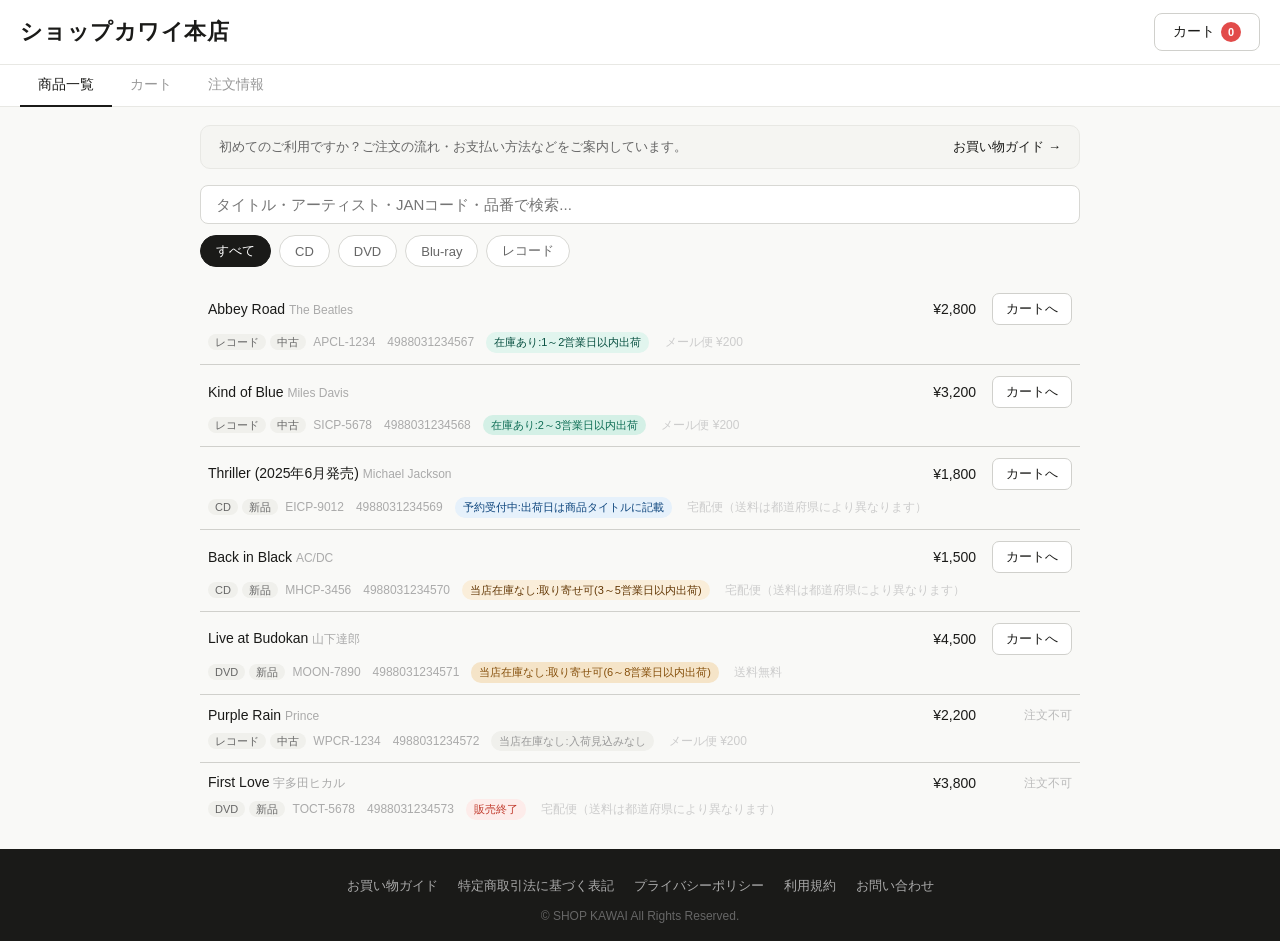
<file: index.html>
<!DOCTYPE html>
<html lang="ja">
<head>
<meta charset="UTF-8">
<meta name="viewport" content="width=device-width, initial-scale=1.0">
<title>ショップカワイ本店</title>
<link rel="stylesheet" href="common.css">
<style>
/* ========== 注文サイト固有 ========== */
.shop-tabs{background:#fff;border-bottom:1px solid #e8e8e4;display:flex;padding:0 20px}
.shop-tab{padding:11px 18px;font-size:14px;cursor:pointer;color:#999;border-bottom:2px solid transparent;margin-bottom:-1px;transition:color .15s}
.shop-tab.active{color:#1a1a18;border-bottom-color:#1a1a18;font-weight:500}
.shop-tab-content{display:none;padding:18px 20px;max-width:920px;margin:0 auto}
.shop-tab-content.active{display:block}

.search-bar{width:100%;padding:10px 15px;border:1px solid #d8d8d4;border-radius:8px;font-size:15px;color:#1a1a18;background:#fff;margin-bottom:11px;outline:none}
.search-bar:focus{border-color:#888}
.filter-row{display:flex;gap:8px;margin-bottom:15px;flex-wrap:wrap}
.filter-btn{padding:6px 15px;border:1px solid #d8d8d4;border-radius:20px;font-size:13px;cursor:pointer;background:#fff;color:#666}
.filter-btn.active{background:#1a1a18;color:#fff;border-color:#1a1a18}

/* お買い物ガイドバナー */
.guide-banner{background:#f5f5f2;border:1px solid #e8e8e4;border-radius:10px;padding:12px 18px;margin-bottom:16px;display:flex;align-items:center;justify-content:space-between;gap:10px}
.guide-banner-text{font-size:13px;color:#666}
.guide-banner-link{font-size:13px;color:#1a1a18;font-weight:500;text-decoration:none;white-space:nowrap}
.guide-banner-link:hover{text-decoration:underline}

/* 2行テーブル */
.shop-tbl{width:100%;border-collapse:collapse;font-size:14px}
.shop-tbl .r1 td{padding:11px 8px 4px;border-top:1px solid #d0d0cc;vertical-align:middle}
.shop-tbl .r2 td{padding:3px 8px 11px;vertical-align:top}
.shop-tbl .r1:first-child td{border-top:none}
.shop-tbl tr:hover td{background:#f8f8f6}
.shop-tbl .t1{font-weight:500;color:#1a1a18}
.shop-tbl .meta{font-size:12px;color:#aaa}
.price-col{text-align:right;white-space:nowrap;font-weight:500;width:100px;vertical-align:middle;padding:11px 8px 4px}
.btn-col{text-align:right;white-space:nowrap;width:84px;vertical-align:middle;padding:11px 8px 4px}
.add-btn{padding:6px 13px;border:1px solid #d0d0cc;border-radius:7px;font-size:13px;cursor:pointer;background:#fff;color:#1a1a18}
.add-btn:hover{background:#f3f3f0}
.no-order-label{font-size:12px;color:#bbb}

/* カート */
.cart-list{display:flex;flex-direction:column;gap:9px;margin-bottom:17px}
.cart-item{background:#fff;border:1px solid #e8e8e4;border-radius:12px;padding:13px;display:flex;align-items:center;gap:10px}
.cart-info{flex:1;min-width:0}
.cart-name{font-size:14px;font-weight:500;margin-bottom:3px}
.cart-sub{font-size:12px;color:#999;margin-bottom:3px}
.cart-price-line{font-size:13px;color:#999}
.qty-ctrl{display:flex;align-items:center;gap:8px}
.qty-btn{width:28px;height:28px;border:1px solid #d0d0cc;border-radius:6px;background:#fff;cursor:pointer;font-size:17px;color:#1a1a18;display:flex;align-items:center;justify-content:center}
.qty-btn:hover{background:#f3f3f0}
.qty-num{font-size:14px;min-width:22px;text-align:center}
.remove-btn{background:transparent;border:none;color:#ccc;font-size:19px;cursor:pointer;padding:0 4px;line-height:1}
.remove-btn:hover{color:#999}
.total-box{background:#f5f5f2;border-radius:12px;padding:15px;margin-bottom:15px}
.total-row{display:flex;justify-content:space-between;font-size:14px;color:#999;margin-bottom:5px}
.total-main{display:flex;justify-content:space-between;font-size:16px;font-weight:600;color:#1a1a18;padding-top:10px;border-top:1px solid #e0e0dc;margin-top:4px}
.proceed-btn{width:100%;padding:13px;background:#1a1a18;color:#fff;border:none;border-radius:9px;font-size:15px;font-weight:500;cursor:pointer;margin-bottom:10px}
.proceed-btn:hover{opacity:.85}
.empty-cart{text-align:center;padding:44px;color:#bbb;font-size:14px}

/* 注文フォーム */
.form-section{background:#fff;border:1px solid #e8e8e4;border-radius:12px;padding:17px;margin-bottom:15px}
.section-title{font-size:15px;font-weight:600;color:#1a1a18;margin-bottom:15px;padding-bottom:9px;border-bottom:1px solid #f0f0ec}
.bank-box{background:#f5f5f2;border-radius:10px;padding:15px;margin-bottom:10px}
.bank-box-title{font-size:13px;font-weight:500;color:#888;margin-bottom:8px}
.bank-row{display:flex;justify-content:space-between;padding:5px 0;font-size:14px;color:#999;border-bottom:1px solid #ebebeb}
.bank-row:last-of-type{border-bottom:none}
.bank-val{color:#1a1a18;font-weight:500}
.bank-note{margin-top:12px;font-size:12px;color:#bbb}
.shipping-info-box{background:#f5f5f2;border-radius:8px;padding:10px 13px;font-size:13px;color:#666;margin-top:8px;display:none}

/* 注文サマリー */
.order-summary-box{background:#f5f5f2;border-radius:12px;padding:15px;margin-bottom:6px}
.order-summary-title{font-weight:600;font-size:14px;color:#1a1a18;margin-bottom:9px}
.order-item-row{display:flex;justify-content:space-between;font-size:13px;color:#999;padding:4px 0}
.order-total-row{display:flex;justify-content:space-between;font-weight:600;font-size:14px;color:#1a1a18;padding-top:9px;margin-top:4px;border-top:1px solid #e0e0dc}
</style>
</head>
<body>

<header class="site-header">
  <a href="index.html" class="site-logo">ショップカワイ本店</a>
  <button class="cart-btn" onclick="showShopTab('cart')">
    カート <span class="cart-badge" id="cart-badge">0</span>
  </button>
</header>

<main>
  <div class="shop-tabs">
    <div class="shop-tab active" onclick="showShopTab('list')" id="shop-tab-list">商品一覧</div>
    <div class="shop-tab" onclick="showShopTab('cart')" id="shop-tab-cart">カート</div>
    <div class="shop-tab" onclick="showShopTab('order')" id="shop-tab-order">注文情報</div>
  </div>

  <!-- 商品一覧 -->
  <div class="shop-tab-content active" id="shop-content-list">
    <div class="guide-banner">
      <span class="guide-banner-text">初めてのご利用ですか？ご注文の流れ・お支払い方法などをご案内しています。</span>
      <a href="guide.html" class="guide-banner-link">お買い物ガイド →</a>
    </div>
    <input class="search-bar" type="text" placeholder="タイトル・アーティスト・JANコード・品番で検索..." oninput="doShopSearch(this.value)">
    <div class="filter-row" id="filter-row">
      <button class="filter-btn active" onclick="setShopFilter('すべて',this)">すべて</button>
      <button class="filter-btn" onclick="setShopFilter('CD',this)">CD</button>
      <button class="filter-btn" onclick="setShopFilter('DVD',this)">DVD</button>
      <button class="filter-btn" onclick="setShopFilter('Blu-ray',this)">Blu-ray</button>
      <button class="filter-btn" onclick="setShopFilter('レコード',this)">レコード</button>
    </div>
    <table class="shop-tbl"><tbody id="shop-tbl-body"></tbody></table>
  </div>

  <!-- カート -->
  <div class="shop-tab-content" id="shop-content-cart">
    <div id="cart-content"></div>
  </div>

  <!-- 注文情報 -->
  <div class="shop-tab-content" id="shop-content-order">
    <div class="form-section">
      <div class="section-title">注文内容</div>
      <div class="order-summary-box" id="order-summary"></div>
    </div>
    <div class="form-section">
      <div class="section-title">お客様情報</div>
      <div class="form-row">
        <div class="form-group"><label class="form-label">姓</label><input class="form-input" placeholder="山田" id="f-sei"></div>
        <div class="form-group"><label class="form-label">名</label><input class="form-input" placeholder="太郎" id="f-mei"></div>
      </div>
      <div class="form-group"><label class="form-label">メールアドレス</label><input class="form-input" type="email" placeholder="taro@example.com" id="f-email"></div>
      <div class="form-group"><label class="form-label">電話番号</label><input class="form-input" placeholder="090-0000-0000" id="f-tel"></div>
      <div class="form-group"><label class="form-label">郵便番号</label><input class="form-input" placeholder="000-0000" id="f-zip"></div>
      <div class="form-group"><label class="form-label">住所</label><input class="form-input" placeholder="東京都渋谷区..." id="f-addr"></div>
      <div class="form-group" id="pref-group" style="display:none">
        <label class="form-label">お届け先の都道府県（宅配便送料の計算に使用します）</label>
        <select class="form-select" id="f-pref" onchange="updateShippingDisplay()">
          <option value="">選択してください</option>
          <option>北海道</option><option>青森県</option><option>岩手県</option><option>宮城県</option><option>秋田県</option><option>山形県</option><option>福島県</option><option>茨城県</option><option>栃木県</option><option>群馬県</option><option>埼玉県</option><option>千葉県</option><option>東京都</option><option>神奈川県</option><option>新潟県</option><option>富山県</option><option>石川県</option><option>福井県</option><option>山梨県</option><option>長野県</option><option>岐阜県</option><option>静岡県</option><option>愛知県</option><option>三重県</option><option>滋賀県</option><option>京都府</option><option>大阪府</option><option>兵庫県</option><option>奈良県</option><option>和歌山県</option><option>鳥取県</option><option>島根県</option><option>岡山県</option><option>広島県</option><option>山口県</option><option>徳島県</option><option>香川県</option><option>愛媛県</option><option>高知県</option><option>福岡県</option><option>佐賀県</option><option>長崎県</option><option>熊本県</option><option>大分県</option><option>宮崎県</option><option>鹿児島県</option><option>沖縄県</option>
        </select>
        <div class="shipping-info-box" id="shipping-info-box"></div>
      </div>
    </div>
    <div class="form-section">
      <div class="section-title">お振込先</div>
      <div id="bank-accounts-display"></div>
      <div class="bank-note">注文確認後7日以内にお振込みください</div>
    </div>
    <button class="submit-btn" onclick="submitOrder()">注文を確定する</button>
  </div>
</main>

<footer class="site-footer">
  <div class="footer-links">
    <a href="guide.html" class="footer-link">お買い物ガイド</a>
    <a href="legal.html" class="footer-link">特定商取引法に基づく表記</a>
    <a href="privacy.html" class="footer-link">プライバシーポリシー</a>
    <a href="terms.html" class="footer-link">利用規約</a>
    <a href="contact.html" class="footer-link">お問い合わせ</a>
  </div>
  <div class="footer-copy">© SHOP KAWAI All Rights Reserved.</div>
</footer>

<script src="shared.js"></script>
<script>
let products = SK.loadProducts();
let shippingMethods = SK.loadShipping();
let bankAccounts = SK.loadBankAccounts();
let cart = [];
let shopSearch = '', shopFilterCat = 'すべて';

// ============================================================
// タブ切替
// ============================================================
function showShopTab(name) {
  document.querySelectorAll('.shop-tab').forEach(t => t.classList.remove('active'));
  document.querySelectorAll('.shop-tab-content').forEach(c => c.classList.remove('active'));
  document.getElementById('shop-tab-' + name).classList.add('active');
  document.getElementById('shop-content-' + name).classList.add('active');
  if (name === 'cart')  renderCart();
  if (name === 'order') { renderOrderSummary(); renderBankAccounts(); }
}

// ============================================================
// 商品一覧
// ============================================================
function shopFiltered() {
  return products.filter(p => {
    if (SK.HIDDEN.includes(p.status)) return false;
    const s = shopSearch.toLowerCase();
    const ms = s === '' || p.title.toLowerCase().includes(s) || p.artist.toLowerCase().includes(s) || p.jan.includes(s) || p.num.toLowerCase().includes(s);
    return ms && (shopFilterCat === 'すべて' || p.cat === shopFilterCat);
  });
}
function setShopFilter(f, btn) {
  shopFilterCat = f;
  document.querySelectorAll('.filter-btn').forEach(b => b.classList.remove('active'));
  btn.classList.add('active');
  renderShop();
}
function doShopSearch(v) { shopSearch = v; renderShop(); }

function shippingLabel(shippingId) {
  const s = SK.getShipping(shippingId, shippingMethods);
  if (!s) return '';
  if (s.type === 'free') return '送料無料';
  if (s.type === 'flat') return s.name + ' ¥' + s.flatFee.toLocaleString();
  if (s.type === 'pref') return s.name + '（送料は都道府県により異なります）';
  return s.name;
}

function renderShop() {
  const list = shopFiltered();
  const tbody = document.getElementById('shop-tbl-body');
  if (!list.length) { tbody.innerHTML = '<tr><td style="text-align:center;padding:40px;color:#bbb">該当商品なし</td></tr>'; return; }
  tbody.innerHTML = list.map(p => `
    <tr class="r1">
      <td class="t1">${p.title} <span style="font-size:12px;color:#aaa;font-weight:400">${p.artist}</span></td>
      <td class="price-col">¥${p.price.toLocaleString()}</td>
      <td class="btn-col">${SK.NO_ORDER.includes(p.status) ? '<span class="no-order-label">注文不可</span>' : `<button class="add-btn" onclick="addCart(${p.id})">カートへ</button>`}</td>
    </tr>
    <tr class="r2">
      <td class="meta" colspan="3">
        <span class="cat-badge">${p.cat}</span><span class="cond-badge">${p.cond}</span>
        ${p.num}　${p.jan}　<span class="status-badge ${SK.STATUS_CLASS[p.status] || ''}">${p.status}</span>
        　<span style="color:#ccc">${shippingLabel(p.shippingId)}</span>
      </td>
    </tr>`).join('');
}

// ============================================================
// カート
// ============================================================
function addCart(id) {
  const p = products.find(x => x.id === id); if (!p) return;
  const e = cart.find(x => x.id === id);
  if (e) e.qty++; else cart.push({ ...p, qty: 1 });
  updateCartBadge();
}
function updateCartBadge() {
  document.getElementById('cart-badge').textContent = cart.reduce((a, b) => a + b.qty, 0);
}
function changeQty(id, delta) {
  const item = cart.find(x => x.id === id); if (!item) return;
  item.qty += delta;
  if (item.qty <= 0) cart = cart.filter(x => x.id !== id);
  updateCartBadge(); renderCart();
}
function removeCart(id) {
  cart = cart.filter(x => x.id !== id);
  updateCartBadge(); renderCart();
}

function getShippingLines() {
  const lines = []; const seen = new Set();
  cart.forEach(item => {
    if (!seen.has(item.shippingId)) { seen.add(item.shippingId); const s = SK.getShipping(item.shippingId, shippingMethods); if (s) lines.push(s); }
  });
  return lines;
}

function renderCart() {
  const el = document.getElementById('cart-content');
  if (!cart.length) { el.innerHTML = '<div class="empty-cart">カートに商品がありません</div>'; return; }
  const subtotal = cart.reduce((a, b) => a + b.price * b.qty, 0);
  const shippingLines = getShippingLines();
  const hasPref = shippingLines.some(s => s.type === 'pref');
  const fixedShipping = shippingLines.reduce((a, s) => a + (s.type === 'flat' ? s.flatFee : 0), 0);

  el.innerHTML = `
    <div class="cart-list">${cart.map(item => `
      <div class="cart-item">
        <div class="cart-info">
          <div class="cart-name">${item.title}</div>
          <div class="cart-sub">${item.artist} / <span class="cat-badge">${item.cat}</span> / ${item.num}</div>
          <div class="cart-price-line">¥${item.price.toLocaleString()} × ${item.qty} = ¥${(item.price*item.qty).toLocaleString()}　<span style="color:#ccc;font-size:12px">${shippingLabel(item.shippingId)}</span></div>
        </div>
        <div class="qty-ctrl">
          <button class="qty-btn" onclick="changeQty(${item.id},-1)">−</button>
          <span class="qty-num">${item.qty}</span>
          <button class="qty-btn" onclick="changeQty(${item.id},1)">+</button>
        </div>
        <button class="remove-btn" onclick="removeCart(${item.id})">✕</button>
      </div>`).join('')}
    </div>
    <div class="total-box">
      <div class="total-row"><span>小計</span><span>¥${subtotal.toLocaleString()}</span></div>
      ${shippingLines.map(s => {
        if (s.type === 'free') return `<div class="total-row"><span>${s.name}</span><span>¥0（送料無料）</span></div>`;
        if (s.type === 'flat') return `<div class="total-row"><span>${s.name}</span><span>¥${s.flatFee.toLocaleString()}</span></div>`;
        return `<div class="total-row"><span>${s.name}</span><span>都道府県により異なります</span></div>`;
      }).join('')}
      <div class="total-main"><span>合計</span><span>${hasPref ? '注文情報で確定' : '¥' + (subtotal + fixedShipping).toLocaleString()}</span></div>
    </div>
    <button class="proceed-btn" onclick="showShopTab('order')">注文情報の入力へ →</button>
    <div style="text-align:center"><a href="guide.html" style="font-size:13px;color:#999;text-decoration:none">お買い物ガイドを見る →</a></div>`;
}

// ============================================================
// 注文情報
// ============================================================
function renderBankAccounts() {
  bankAccounts = SK.loadBankAccounts();
  const el = document.getElementById('bank-accounts-display');
  el.innerHTML = bankAccounts.map((b, i) => `
    <div class="bank-box" style="${i > 0 ? 'margin-top:10px' : ''}">
      ${bankAccounts.length > 1 ? `<div class="bank-box-title">${i+1}つ目の口座</div>` : ''}
      <div class="bank-row"><span>銀行名</span><span class="bank-val">${b.bankName} ${b.branch}</span></div>
      <div class="bank-row"><span>口座種別</span><span class="bank-val">${b.type}</span></div>
      <div class="bank-row"><span>口座番号</span><span class="bank-val">${b.number}</span></div>
      <div class="bank-row"><span>名義</span><span class="bank-val">${b.holder}</span></div>
    </div>`).join('');
}

function renderOrderSummary() {
  const el = document.getElementById('order-summary');
  if (!cart.length) { el.innerHTML = '<div style="font-size:14px;color:#bbb">カートが空です</div>'; return; }
  const subtotal = cart.reduce((a, b) => a + b.price * b.qty, 0);
  const shippingLines = getShippingLines();
  const hasPref = shippingLines.some(s => s.type === 'pref');
  document.getElementById('pref-group').style.display = hasPref ? 'block' : 'none';

  el.innerHTML = `
    <div class="order-summary-title">注文商品</div>
    ${cart.map(item => `<div class="order-item-row"><span>${item.title} × ${item.qty}</span><span>¥${(item.price*item.qty).toLocaleString()}</span></div>`).join('')}
    <div class="order-item-row" style="padding-top:6px;border-top:1px solid #eee;margin-top:4px"><span>小計</span><span>¥${subtotal.toLocaleString()}</span></div>
    ${shippingLines.map(s => {
      if (s.type === 'free') return `<div class="order-item-row"><span>${s.name}</span><span>¥0</span></div>`;
      if (s.type === 'flat') return `<div class="order-item-row"><span>${s.name}</span><span>¥${s.flatFee.toLocaleString()}</span></div>`;
      return `<div class="order-item-row"><span>${s.name}</span><span id="pref-fee-display">都道府県を選択してください</span></div>`;
    }).join('')}
    <div class="order-total-row"><span>合計</span><span id="order-total-display">—</span></div>`;
  updateShippingDisplay();
}

function updateShippingDisplay() {
  const pref = document.getElementById('f-pref') ? document.getElementById('f-pref').value : '';
  const subtotal = cart.reduce((a, b) => a + b.price * b.qty, 0);
  const shippingLines = getShippingLines();
  let total = subtotal; let allCalc = true;
  shippingLines.forEach(s => {
    if (s.type === 'flat') total += s.flatFee;
    else if (s.type === 'pref') {
      if (pref && s.prefFees && s.prefFees[pref] !== undefined) {
        total += s.prefFees[pref];
        const el = document.getElementById('pref-fee-display');
        if (el) el.textContent = '¥' + s.prefFees[pref].toLocaleString();
        const box = document.getElementById('shipping-info-box');
        if (box) { box.style.display = 'block'; box.textContent = pref + 'への' + s.name + '送料：¥' + s.prefFees[pref].toLocaleString(); }
      } else { allCalc = false; }
    }
  });
  const totalEl = document.getElementById('order-total-display');
  if (totalEl) totalEl.textContent = allCalc ? '¥' + total.toLocaleString() : '—（都道府県を選択）';
}

// ★ GASのウェブアプリURLをここに貼り付けてください
const GAS_URL = 'https://script.google.com/macros/s/AKfycbyKlvFzQMqtLLIy0GfIrIOE_CoX_Kl46GRCWMx7UN4iCY130HKUMxC_nfdXf2WojrC6Cw/exec';

function submitOrder() {
  if (!document.getElementById('f-sei').value.trim() || !document.getElementById('f-mei').value.trim() || !document.getElementById('f-email').value.trim()) {
    alert('姓・名・メールアドレスは必須です'); return;
  }
  if (!cart.length) { alert('カートに商品がありません'); return; }
  const hasPref = getShippingLines().some(s => s.type === 'pref');
  const pref = document.getElementById('f-pref') ? document.getElementById('f-pref').value : '';
  if (hasPref && !pref) { alert('都道府県を選択してください'); return; }

  // 送料計算
  const subtotal = cart.reduce((a, b) => a + b.price * b.qty, 0);
  const shippingLines = getShippingLines();
  let shippingFee = 0;
  let shippingMethod = '';
  shippingLines.forEach(s => {
    shippingMethod += (shippingMethod ? '・' : '') + s.name;
    if (s.type === 'flat') shippingFee += s.flatFee;
    else if (s.type === 'pref' && pref && s.prefFees) shippingFee += s.prefFees[pref] || 0;
  });
  const total = subtotal + shippingFee;

  // 振込先情報をテキスト化
  const banks = SK.loadBankAccounts();
  const bankInfo = banks.map(b =>
    `${b.bankName} ${b.branch}　${b.type}　${b.number}　${b.holder}`
  ).join('\n');

  // 送信データを組み立て
  const payload = {
    sei:            document.getElementById('f-sei').value.trim(),
    mei:            document.getElementById('f-mei').value.trim(),
    email:          document.getElementById('f-email').value.trim(),
    tel:            document.getElementById('f-tel').value.trim(),
    zip:            document.getElementById('f-zip').value.trim(),
    addr:           document.getElementById('f-addr').value.trim(),
    pref:           pref,
    items:          cart.map(item => ({
      title:    item.title,
      artist:   item.artist,
      cat:      item.cat,
      num:      item.num,
      qty:      item.qty,
      price:    item.price,
      subtotal: item.price * item.qty,
    })),
    subtotal:       subtotal,
    shippingFee:    shippingFee,
    shippingMethod: shippingMethod,
    total:          total,
    bankInfo:       bankInfo,
  };

  // ボタンを無効化して二重送信防止
  const submitBtn = document.querySelector('.submit-btn');
  submitBtn.disabled = true;
  submitBtn.textContent = '送信中...';

  fetch(GAS_URL, {
    method: 'POST',
    mode:   'no-cors',
    headers: { 'Content-Type': 'application/json' },
    body: JSON.stringify(payload),
  })
  .then(() => {
    alert('注文を受け付けました！\nご登録のメールアドレスに確認メールをお送りします。\n7日以内にお振込みをお願いします。');
    cart = [];
    updateCartBadge();
    showShopTab('list');
  })
  .catch(() => {
    alert('通信エラーが発生しました。時間をおいて再度お試しください。');
  })
  .finally(() => {
    submitBtn.disabled = false;
    submitBtn.textContent = '注文を確定する';
  });
}

// ============================================================
// 初期描画
// ============================================================
renderShop();
</script>
</body>
</html>
</file>
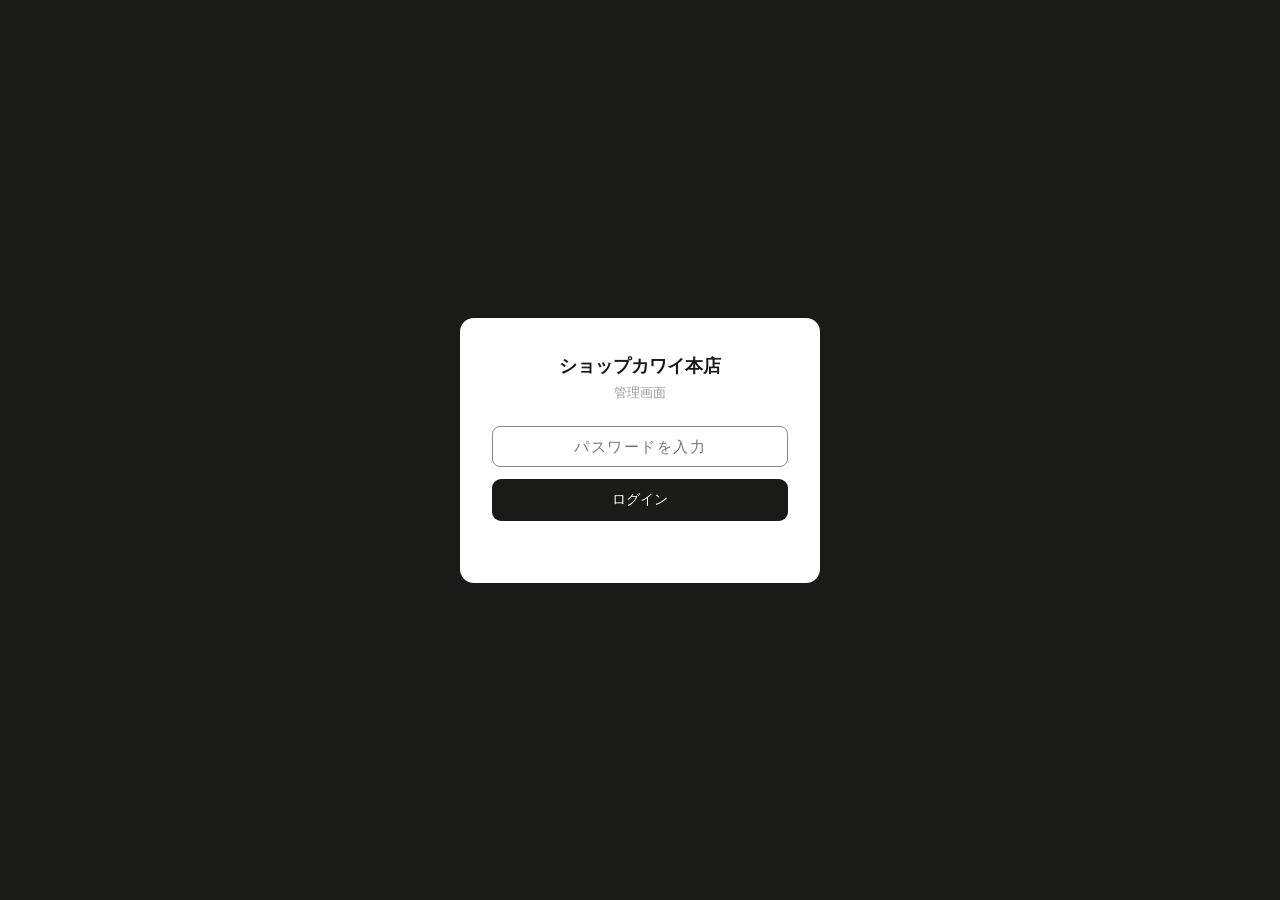
<file: admin.html>
<!DOCTYPE html>
<html lang="ja">
<head>
<meta charset="UTF-8">
<meta name="viewport" content="width=device-width, initial-scale=1.0">
<title>管理画面 - ショップカワイ本店</title>
<link rel="stylesheet" href="common.css">
<style>
/* ========== パスワード保護 ========== */
.pw-overlay{position:fixed;inset:0;background:#1a1a18;z-index:9999;display:flex;align-items:center;justify-content:center;padding:20px}
.pw-box{background:#fff;border-radius:14px;padding:36px 32px;width:100%;max-width:360px;text-align:center}
.pw-logo{font-size:18px;font-weight:600;color:#1a1a18;margin-bottom:6px}
.pw-sub{font-size:13px;color:#999;margin-bottom:24px}
.pw-input{width:100%;padding:11px 14px;border:1px solid #d8d8d4;border-radius:8px;font-size:15px;color:#1a1a18;background:#fff;outline:none;text-align:center;letter-spacing:.1em;margin-bottom:12px}
.pw-input:focus{border-color:#888}
.pw-input.error{border-color:#e24b4a;background:#fdf5f5}
.pw-btn{width:100%;padding:12px;background:#1a1a18;color:#fff;border:none;border-radius:9px;font-size:14px;font-weight:500;cursor:pointer}
.pw-btn:hover{opacity:.85}
.pw-error{font-size:12px;color:#e24b4a;margin-top:8px;min-height:18px}
.admin-site-header{background:#1a1a18;padding:13px 20px;display:flex;align-items:center;justify-content:space-between}
.admin-logo-wrap{display:flex;align-items:center;gap:8px}
.admin-logo{font-size:18px;font-weight:600;color:#fff;letter-spacing:.02em}
.admin-header-sub{font-size:13px;color:#fff;opacity:.6}
.back-link{font-size:13px;color:#aaa;cursor:pointer;padding:5px 12px;border:1px solid #444;border-radius:6px;text-decoration:none}
.back-link:hover{color:#fff;border-color:#888}

.admin-tabs{background:#fff;border-bottom:1px solid #e8e8e4;display:flex;padding:0 20px;flex-wrap:wrap}
.admin-tab{padding:11px 16px;font-size:14px;cursor:pointer;color:#999;border-bottom:2px solid transparent;margin-bottom:-1px;white-space:nowrap}
.admin-tab.active{color:#1a1a18;border-bottom-color:#1a1a18;font-weight:500}
.tab-content{display:none}
.tab-content.active{display:block}

/* 商品管理 */
.admin-header{padding:13px 20px;border-bottom:1px solid #e8e8e4;background:#fff;display:flex;align-items:center;justify-content:space-between;flex-wrap:wrap;gap:8px}
.admin-title{font-size:15px;font-weight:600;color:#1a1a18}
.admin-btns{display:flex;gap:8px;flex-wrap:wrap}
.admin-toolbar{padding:10px 20px;display:flex;gap:8px;flex-wrap:wrap;align-items:center;border-bottom:1px solid #e8e8e4;background:#fafaf8}
.admin-search{padding:8px 13px;border:1px solid #d8d8d4;border-radius:8px;font-size:13px;color:#1a1a18;background:#fff;width:210px;outline:none}
.admin-search:focus{border-color:#888}
.admin-select{padding:8px 11px;border:1px solid #d8d8d4;border-radius:8px;font-size:13px;color:#1a1a18;background:#fff;max-width:200px}
.count-label{font-size:13px;color:#999;margin-left:auto}

/* 2行テーブル */
.admin-tbl{width:100%;border-collapse:collapse;font-size:14px}
.admin-tbl .r1 td{padding:11px 20px 4px;border-top:1px solid #d0d0cc;vertical-align:middle}
.admin-tbl .r2 td{padding:3px 20px 11px;vertical-align:top}
.admin-tbl .r1:first-child td{border-top:none}
.admin-tbl tr:hover td{background:#f8f8f6}
.admin-tbl .hidden-row td{opacity:.4}
.title-cell{min-width:0}
.meta-cell{font-size:12px;color:#aaa}
.admin-price-col{text-align:right;white-space:nowrap;font-weight:500;width:100px;vertical-align:middle;padding:11px 20px 4px}
.admin-action-col{text-align:right;white-space:nowrap;width:110px;vertical-align:middle;padding:11px 20px 4px}
.act-btn{padding:5px 11px;border:1px solid #d8d8d4;border-radius:6px;font-size:12px;cursor:pointer;background:#fff;color:#1a1a18;margin-left:4px}
.act-btn:hover{background:#f3f3f0}
.act-btn.del{color:#c0392b;border-color:#f5c0bb}
.act-btn.del:hover{background:#fdf0ee}

/* 汎用設定エリア */
.settings-wrap{padding:20px;max-width:860px}
.settings-card{background:#fff;border:1px solid #e8e8e4;border-radius:12px;margin-bottom:16px;overflow:hidden}
.settings-card-header{padding:14px 18px;display:flex;align-items:center;gap:10px;border-bottom:1px solid #f0f0ec;flex-wrap:wrap}
.settings-card-title{font-size:15px;font-weight:600;flex:1}
.settings-card-body{padding:16px 18px}

/* 配送タイプバッジ */
.type-badge{font-size:11px;padding:3px 9px;border-radius:10px;background:#f0f0ec;color:#666}
.type-badge.flat{background:#e6f1fb;color:#0c447c}
.type-badge.pref{background:#faeeda;color:#633806}
.type-badge.free{background:#e1f5ee;color:#085041}
.default-badge{font-size:11px;padding:3px 9px;border-radius:10px;background:#1a1a18;color:#fff}

/* 配送モーダル */
.shipping-type-select{display:flex;gap:10px;margin-bottom:16px}
.type-opt{flex:1;border:1px solid #d8d8d4;border-radius:8px;padding:12px;text-align:center;cursor:pointer;font-size:13px;color:#888}
.type-opt.selected{border-color:#1a1a18;background:#1a1a18;color:#fff}
.type-opt:hover:not(.selected){background:#f5f5f2}
.modal-pref-grid{display:grid;grid-template-columns:repeat(auto-fill,minmax(150px,1fr));gap:6px;max-height:260px;overflow-y:auto;border:1px solid #e8e8e4;border-radius:8px;padding:10px;margin-top:8px}
.pref-row{display:flex;align-items:center;gap:6px;font-size:12px}
.pref-name{width:72px;color:#555;flex-shrink:0}
.pref-input{width:80px;padding:3px 7px;border:1px solid #d8d8d4;border-radius:5px;font-size:12px;text-align:right}

/* テキストエディタ */
.text-editor-wrap{padding:20px;max-width:860px}
.text-editor{width:100%;min-height:320px;padding:14px;border:1px solid #d8d8d4;border-radius:8px;font-size:14px;color:#1a1a18;background:#fff;font-family:inherit;resize:vertical;outline:none;line-height:1.7}
.text-editor:focus{border-color:#888}
.editor-note{font-size:12px;color:#999;margin-bottom:10px;line-height:1.6}
.editor-preview{background:#fff;border:1px solid #e8e8e4;border-radius:8px;padding:16px;margin-top:14px;font-size:14px;line-height:1.8;color:#444;min-height:80px}
.editor-preview h1{font-size:18px;font-weight:600;color:#1a1a18;margin:16px 0 8px}
.editor-preview h2{font-size:15px;font-weight:600;color:#1a1a18;margin:14px 0 6px}
.editor-preview p{margin-bottom:6px}
.editor-preview li{margin-left:18px;margin-bottom:3px}
.editor-preview strong{font-weight:600;color:#1a1a18}

/* お問い合わせ項目 */
.contact-field-row{display:flex;align-items:center;gap:10px;padding:10px 0;border-bottom:1px solid #f0f0ec}
.contact-field-row:last-child{border-bottom:none}
.contact-field-label{flex:1;font-size:14px;color:#1a1a18}
.contact-field-type{font-size:12px;color:#999;padding:2px 8px;background:#f0f0ec;border-radius:6px}
.contact-field-req{font-size:11px;color:#c0392b;background:#fdecea;padding:2px 7px;border-radius:6px}

/* CSV */
.csv-note{font-size:13px;color:#888;margin-bottom:11px;line-height:1.7}
.csv-format{background:#f5f5f2;border-radius:8px;padding:11px;font-size:11px;font-family:monospace;color:#888;margin-bottom:15px;word-break:break-all}
.file-drop{border:1px dashed #d0d0cc;border-radius:10px;padding:24px;text-align:center;cursor:pointer;margin-bottom:13px}
.file-drop:hover{background:#f5f5f2}
.import-opt{display:flex;flex-direction:column;gap:9px;margin-bottom:9px}
.import-opt label{display:flex;align-items:center;gap:7px;font-size:13px;color:#888;cursor:pointer}
</style>
</head>
<body>

<!-- ===== パスワード入力画面 ===== -->
<div class="pw-overlay" id="pw-overlay">
  <div class="pw-box">
    <div class="pw-logo">ショップカワイ本店</div>
    <div class="pw-sub">管理画面</div>
    <input class="pw-input" type="password" id="pw-input" placeholder="パスワードを入力"
      onkeydown="if(event.key==='Enter')checkPassword()">
    <button class="pw-btn" onclick="checkPassword()">ログイン</button>
    <div class="pw-error" id="pw-error"></div>
  </div>
</div>

<div id="admin-body" style="display:none">

<header class="admin-site-header">
  <div class="admin-logo-wrap">
    <span class="admin-logo">ショップカワイ本店</span>
    <span class="admin-header-sub">管理画面</span>
  </div>
  <a href="index.html" class="back-link">← 注文サイトへ</a>
</header>

<div class="admin-tabs">
  <div class="admin-tab active" onclick="showTab('products')" id="tab-products">商品管理</div>
  <div class="admin-tab" onclick="showTab('shipping')" id="tab-shipping">配送方法</div>
  <div class="admin-tab" onclick="showTab('bank')" id="tab-bank">振込先口座</div>
  <div class="admin-tab" onclick="showTab('guide')" id="tab-guide">お買い物ガイド</div>
  <div class="admin-tab" onclick="showTab('legal')" id="tab-legal">特定商取引法</div>
  <div class="admin-tab" onclick="showTab('privacy')" id="tab-privacy">プライバシーポリシー</div>
  <div class="admin-tab" onclick="showTab('terms')" id="tab-terms">利用規約</div>
  <div class="admin-tab" onclick="showTab('contact')" id="tab-contact">お問い合わせ設定</div>
</div>

<!-- ===== 商品管理 ===== -->
<div class="tab-content active" id="content-products">
  <div class="admin-header">
    <span class="admin-title">商品一覧</span>
    <div class="admin-btns">
      <button class="btn" onclick="openCsvModal()">CSVインポート</button>
      <button class="btn" onclick="exportCsv()">CSVエクスポート</button>
      <button class="btn primary" onclick="openEditModal(null)">+ 商品を追加</button>
    </div>
  </div>
  <div class="admin-toolbar">
    <input class="admin-search" type="text" placeholder="タイトル・アーティスト・JAN検索" oninput="doAdminSearch(this.value)">
    <select class="admin-select" onchange="doAdminFilterCat(this.value)">
      <option value="">すべての種別</option>
      <option>CD</option><option>DVD</option><option>Blu-ray</option><option>レコード</option>
    </select>
    <select class="admin-select" onchange="doAdminFilterStatus(this.value)" style="font-size:12px">
      <option value="">すべてのステータス</option>
      <option>在庫あり:1～2営業日以内出荷</option>
      <option>在庫あり:2～3営業日以内出荷</option>
      <option>予約受付中:出荷日は商品タイトルに記載</option>
      <option>当店在庫なし:取り寄せ可(3～5営業日以内出荷)</option>
      <option>当店在庫なし:取り寄せ可(6～8営業日以内出荷)</option>
      <option>当店在庫なし:入荷見込みなし</option>
      <option>販売終了</option>
      <option>非公開</option>
    </select>
    <span class="count-label" id="admin-count"></span>
  </div>
  <div style="overflow-x:auto"><table class="admin-tbl"><tbody id="admin-tbl-body"></tbody></table></div>
  <div class="pagination" id="pagination"></div>
</div>

<!-- ===== 配送方法 ===== -->
<div class="tab-content" id="content-shipping">
  <div class="admin-header">
    <span class="admin-title">配送方法の設定</span>
    <button class="btn primary" onclick="openShippingModal(null)">+ 配送方法を追加</button>
  </div>
  <div class="settings-wrap" id="shipping-list"></div>
</div>

<!-- ===== 振込先口座 ===== -->
<div class="tab-content" id="content-bank">
  <div class="admin-header">
    <span class="admin-title">振込先口座の設定</span>
    <button class="btn primary" onclick="openBankModal(null)">+ 口座を追加</button>
  </div>
  <div class="settings-wrap" id="bank-list"></div>
</div>

<!-- ===== お買い物ガイド ===== -->
<div class="tab-content" id="content-guide">
  <div class="admin-header"><span class="admin-title">お買い物ガイドの編集</span></div>
  <div class="text-editor-wrap">
    <div class="editor-note">
      ## で見出し、** 文字 ** で太字、- で箇条書き（ハイフン＋スペース）が使えます。<br>
      <a href="guide.html" target="_blank" style="color:#1a1a18">プレビューページを開く →</a>
    </div>
    <textarea class="text-editor" id="guide-editor" oninput="previewText('guide')" placeholder="お買い物ガイドの内容を入力..."></textarea>
    <div style="margin-top:10px;display:flex;justify-content:flex-end"><button class="btn primary" onclick="saveText('guide')">保存</button></div>
    <div style="font-size:13px;color:#999;margin-top:14px;margin-bottom:6px">プレビュー</div>
    <div class="editor-preview" id="guide-preview"></div>
  </div>
</div>

<!-- ===== 特定商取引法 ===== -->
<div class="tab-content" id="content-legal">
  <div class="admin-header"><span class="admin-title">特定商取引法に基づく表記の編集</span></div>
  <div class="text-editor-wrap">
    <div class="editor-note">
      ## で見出し、** 文字 ** で太字が使えます。<br>
      <a href="legal.html" target="_blank" style="color:#1a1a18">プレビューページを開く →</a>
    </div>
    <textarea class="text-editor" id="legal-editor" oninput="previewText('legal')" placeholder="特定商取引法に基づく表記の内容を入力..."></textarea>
    <div style="margin-top:10px;display:flex;justify-content:flex-end"><button class="btn primary" onclick="saveText('legal')">保存</button></div>
    <div style="font-size:13px;color:#999;margin-top:14px;margin-bottom:6px">プレビュー</div>
    <div class="editor-preview" id="legal-preview"></div>
  </div>
</div>

<!-- ===== プライバシーポリシー ===== -->
<div class="tab-content" id="content-privacy">
  <div class="admin-header"><span class="admin-title">プライバシーポリシーの編集</span></div>
  <div class="text-editor-wrap">
    <div class="editor-note">
      ## で見出し、** 文字 ** で太字が使えます。<br>
      <a href="privacy.html" target="_blank" style="color:#1a1a18">プレビューページを開く →</a>
    </div>
    <textarea class="text-editor" id="privacy-editor" oninput="previewText('privacy')" placeholder="プライバシーポリシーの内容を入力..."></textarea>
    <div style="margin-top:10px;display:flex;justify-content:flex-end"><button class="btn primary" onclick="saveText('privacy')">保存</button></div>
    <div style="font-size:13px;color:#999;margin-top:14px;margin-bottom:6px">プレビュー</div>
    <div class="editor-preview" id="privacy-preview"></div>
  </div>
</div>

<!-- ===== 利用規約 ===== -->
<div class="tab-content" id="content-terms">
  <div class="admin-header"><span class="admin-title">利用規約の編集</span></div>
  <div class="text-editor-wrap">
    <div class="editor-note">
      ## で見出し、** 文字 ** で太字が使えます。<br>
      <a href="terms.html" target="_blank" style="color:#1a1a18">プレビューページを開く →</a>
    </div>
    <textarea class="text-editor" id="terms-editor" oninput="previewText('terms')" placeholder="利用規約の内容を入力..."></textarea>
    <div style="margin-top:10px;display:flex;justify-content:flex-end"><button class="btn primary" onclick="saveText('terms')">保存</button></div>
    <div style="font-size:13px;color:#999;margin-top:14px;margin-bottom:6px">プレビュー</div>
    <div class="editor-preview" id="terms-preview"></div>
  </div>
</div>

<!-- ===== お問い合わせ設定 ===== -->
<div class="tab-content" id="content-contact">
  <div class="admin-header">
    <span class="admin-title">お問い合わせフォームの設定</span>
    <button class="btn primary" onclick="openContactFieldModal(null)">+ 項目を追加</button>
  </div>
  <div class="settings-wrap">
    <div class="settings-card">
      <div class="settings-card-header"><span class="settings-card-title">送信先メールアドレス</span></div>
      <div class="settings-card-body">
        <div class="form-group">
          <label class="form-label">メールアドレス（Formspreeなどのエンドポイント）</label>
          <input class="form-input" id="contact-email-input" placeholder="your@email.com または Formspree URL" style="max-width:400px">
        </div>
        <button class="btn primary" onclick="saveContactEmail()">保存</button>
      </div>
    </div>
    <div class="settings-card">
      <div class="settings-card-header"><span class="settings-card-title">フォーム上部メッセージ</span></div>
      <div class="settings-card-body">
        <div class="form-group">
          <label class="form-label">フォームの上に表示する説明文</label>
          <textarea class="form-input" id="contact-intro-input" rows="3" placeholder="以下のフォームにご入力のうえ、送信してください。&#10;通常2〜3営業日以内にご返答いたします。" style="resize:vertical"></textarea>
        </div>
        <button class="btn primary" onclick="saveContactIntro()">保存</button>
      </div>
    </div>
    <div class="settings-card">
      <div class="settings-card-header"><span class="settings-card-title">送信完了メッセージ</span></div>
      <div class="settings-card-body">
        <div class="form-group">
          <label class="form-label">タイトル</label>
          <input class="form-input" id="contact-sent-title-input" placeholder="お問い合わせを受け付けました" style="max-width:400px">
        </div>
        <div class="form-group">
          <label class="form-label">本文</label>
          <textarea class="form-input" id="contact-sent-body-input" rows="3" placeholder="ご連絡いただきありがとうございます。&#10;2〜3営業日以内にご返答いたします。" style="resize:vertical"></textarea>
        </div>
        <button class="btn primary" onclick="saveContactSentMessage()">保存</button>
      </div>
    </div>
    <div class="settings-card">
      <div class="settings-card-header"><span class="settings-card-title">フォーム項目</span></div>
      <div class="settings-card-body" id="contact-fields-list"></div>
    </div>
  </div>
</div>

<!-- ===== 商品編集モーダル ===== -->
<div class="modal-overlay" id="edit-modal">
  <div class="modal">
    <div class="modal-header">
      <span class="modal-title" id="edit-modal-title">商品を追加</span>
      <button class="modal-close" onclick="closeEditModal()">✕</button>
    </div>
    <div class="modal-body">
      <div class="full"><label class="modal-label">ステータス</label>
        <select class="modal-select" id="f-status">
          <option>在庫あり:1～2営業日以内出荷</option><option>在庫あり:2～3営業日以内出荷</option>
          <option>予約受付中:出荷日は商品タイトルに記載</option>
          <option>当店在庫なし:取り寄せ可(3～5営業日以内出荷)</option>
          <option>当店在庫なし:取り寄せ可(6～8営業日以内出荷)</option>
          <option>当店在庫なし:入荷見込みなし</option><option>販売終了</option><option>非公開</option>
        </select>
      </div>
      <div class="full"><label class="modal-label">配送方法</label><select class="modal-select" id="f-shipping"></select></div>
      <div><label class="modal-label">種別</label>
        <select class="modal-select" id="f-cat"><option>CD</option><option>DVD</option><option>Blu-ray</option><option>レコード</option></select>
      </div>
      <div><label class="modal-label">コンディション</label>
        <select class="modal-select" id="f-cond"><option>新品</option><option>中古</option></select>
      </div>
      <div class="full"><label class="modal-label">タイトル</label><input class="modal-input" id="f-title" placeholder="タイトルを入力"></div>
      <div class="full"><label class="modal-label">アーティスト</label><input class="modal-input" id="f-artist" placeholder="アーティスト名"></div>
      <div><label class="modal-label">JANコード</label><input class="modal-input" id="f-jan" placeholder="4988031234567"></div>
      <div><label class="modal-label">品番</label><input class="modal-input" id="f-num" placeholder="XXXX-0000"></div>
      <div><label class="modal-label">発売日（例：2025/09/17）</label>
        <input class="modal-input" id="f-date" placeholder="2025/09/17 または 2025-09-17" oninput="autoParseDate(this)">
      </div>
      <div><label class="modal-label">在庫数</label><input class="modal-input" type="number" id="f-stock" placeholder="0" min="0"></div>
      <div class="full"><label class="modal-label">価格(税込)</label><input class="modal-input" type="number" id="f-price" placeholder="0" min="0"></div>
    </div>
    <div class="modal-footer">
      <button class="btn" onclick="closeEditModal()">キャンセル</button>
      <button class="btn primary" onclick="saveProduct()">保存</button>
    </div>
  </div>
</div>

<!-- ===== CSVモーダル ===== -->
<div class="modal-overlay" id="csv-modal">
  <div class="modal">
    <div class="modal-header">
      <span class="modal-title">CSVインポート</span>
      <button class="modal-close" onclick="closeCsvModal()">✕</button>
    </div>
    <div style="padding:18px">
      <div class="csv-note">Googleスプレッドシートで「ファイル → ダウンロード → CSV」で書き出したファイルを読み込めます。1行目はヘッダー行として扱われます。</div>
      <div class="csv-format">ステータス,種別,タイトル,アーティスト,JANコード,品番,コンディション,発売日,在庫数,価格,配送方法名</div>
      <div class="file-drop" onclick="document.getElementById('csv-file').click()">
        <div style="font-size:14px;color:#888">クリックしてCSVファイルを選択</div>
        <div style="font-size:12px;color:#bbb;margin-top:4px">.csv ファイルをここにドロップ</div>
        <input type="file" id="csv-file" accept=".csv" style="display:none" onchange="readCsv(this)">
      </div>
      <div class="import-opt">
        <label><input type="radio" name="import-mode" value="merge" checked> 既存データに追加・上書き（JANコードで照合）</label>
        <label><input type="radio" name="import-mode" value="replace"> 全データを置き換える</label>
      </div>
      <div id="csv-preview" style="font-size:13px;color:#888;margin-top:9px"></div>
    </div>
    <div class="modal-footer">
      <button class="btn" onclick="closeCsvModal()">キャンセル</button>
      <button class="btn primary" id="import-btn" onclick="doImport()" style="display:none">インポート実行</button>
    </div>
  </div>
</div>

<!-- ===== 配送方法モーダル ===== -->
<div class="modal-overlay" id="shipping-modal">
  <div class="modal modal-lg">
    <div class="modal-header">
      <span class="modal-title" id="shipping-modal-title">配送方法を追加</span>
      <button class="modal-close" onclick="closeShippingModal()">✕</button>
    </div>
    <div style="padding:18px">
      <div class="form-group"><label class="modal-label">配送方法名</label><input class="modal-input" id="s-name" placeholder="例：メール便、ゆうパック など"></div>
      <div class="form-group">
        <label class="modal-label">料金タイプ</label>
        <div class="shipping-type-select">
          <div class="type-opt selected" onclick="selectShipType('flat',this)" id="stype-flat">全国一律</div>
          <div class="type-opt" onclick="selectShipType('pref',this)" id="stype-pref">都道府県別</div>
          <div class="type-opt" onclick="selectShipType('free',this)" id="stype-free">送料無料</div>
        </div>
      </div>
      <div id="s-flat-area"><label class="modal-label">送料（円）</label><input class="modal-input" type="number" id="s-flat-fee" placeholder="200" min="0" style="width:160px"></div>
      <div id="s-pref-area" style="display:none"><label class="modal-label">都道府県別送料（円）</label><div class="modal-pref-grid" id="pref-fee-grid"></div></div>
      <div id="s-free-area" style="display:none"><div style="background:#e1f5ee;border-radius:8px;padding:12px;font-size:13px;color:#085041">送料無料として設定されます。</div></div>
      <div style="margin-top:16px;display:flex;align-items:center;gap:8px">
        <input type="checkbox" id="s-default" style="width:16px;height:16px">
        <label for="s-default" style="font-size:14px;color:#555;cursor:pointer">この配送方法をデフォルトに設定する</label>
      </div>
    </div>
    <div class="modal-footer">
      <button class="btn" onclick="closeShippingModal()">キャンセル</button>
      <button class="btn primary" onclick="saveShipping()">保存</button>
    </div>
  </div>
</div>

<!-- ===== 口座モーダル ===== -->
<div class="modal-overlay" id="bank-modal">
  <div class="modal">
    <div class="modal-header">
      <span class="modal-title" id="bank-modal-title">口座を追加</span>
      <button class="modal-close" onclick="closeBankModal()">✕</button>
    </div>
    <div class="modal-body">
      <div class="full"><label class="modal-label">銀行名</label><input class="modal-input" id="b-bankName" placeholder="○○銀行"></div>
      <div class="full"><label class="modal-label">支店名</label><input class="modal-input" id="b-branch" placeholder="△△支店"></div>
      <div><label class="modal-label">口座種別</label>
        <select class="modal-select" id="b-type"><option>普通</option><option>当座</option></select>
      </div>
      <div><label class="modal-label">口座番号</label><input class="modal-input" id="b-number" placeholder="1234567"></div>
      <div class="full"><label class="modal-label">口座名義（カタカナ）</label><input class="modal-input" id="b-holder" placeholder="ショップカワイ"></div>
    </div>
    <div class="modal-footer">
      <button class="btn" onclick="closeBankModal()">キャンセル</button>
      <button class="btn primary" onclick="saveBank()">保存</button>
    </div>
  </div>
</div>

<!-- ===== お問い合わせ項目モーダル ===== -->
<div class="modal-overlay" id="contact-field-modal">
  <div class="modal">
    <div class="modal-header">
      <span class="modal-title" id="contact-field-modal-title">項目を追加</span>
      <button class="modal-close" onclick="closeContactFieldModal()">✕</button>
    </div>
    <div class="modal-body">
      <div class="full"><label class="modal-label">項目名</label><input class="modal-input" id="cf-label" placeholder="例：会社名、ご注文番号 など"></div>
      <div><label class="modal-label">入力タイプ</label>
        <select class="modal-select" id="cf-type"><option value="text">テキスト（1行）</option><option value="email">メールアドレス</option><option value="tel">電話番号</option><option value="textarea">テキスト（複数行）</option></select>
      </div>
      <div style="display:flex;align-items:center;gap:8px;margin-top:4px">
        <input type="checkbox" id="cf-required" style="width:16px;height:16px">
        <label for="cf-required" style="font-size:14px;color:#555;cursor:pointer">必須項目にする</label>
      </div>
    </div>
    <div class="modal-footer">
      <button class="btn" onclick="closeContactFieldModal()">キャンセル</button>
      <button class="btn primary" onclick="saveContactField()">保存</button>
    </div>
  </div>
</div>

<script src="shared.js"></script>
<script>
// ============================================================
// データ
// ============================================================
let products = SK.loadProducts();
let shippingMethods = SK.loadShipping();
let bankAccounts = SK.loadBankAccounts();
let contactFields = SK.loadContactFields();
let nextProdId = products.length ? Math.max(...products.map(p=>p.id))+1 : 1;
let nextShipId = shippingMethods.length ? Math.max(...shippingMethods.map(s=>s.id))+1 : 1;
let nextBankId = bankAccounts.length ? Math.max(...bankAccounts.map(b=>b.id))+1 : 1;
let nextCfId   = contactFields.length ? Math.max(...contactFields.map(f=>f.id))+1 : 1;

// ============================================================
// タブ切替
// ============================================================
function showTab(name) {
  document.querySelectorAll('.admin-tab').forEach(t => t.classList.remove('active'));
  document.querySelectorAll('.tab-content').forEach(c => c.classList.remove('active'));
  document.getElementById('tab-' + name).classList.add('active');
  document.getElementById('content-' + name).classList.add('active');
  if (name === 'shipping') renderShipping();
  if (name === 'bank')     renderBank();
  if (name === 'guide')    loadTextEditor('guide');
  if (name === 'legal')    loadTextEditor('legal');
  if (name === 'privacy')  loadTextEditor('privacy');
  if (name === 'terms')    loadTextEditor('terms');
  if (name === 'contact')  renderContact();
}

// ============================================================
// 商品管理
// ============================================================
let adminSearch='', adminFilterCat='', adminFilterStatus='', curPage=1;
const PER_PAGE=20;
let editingId=null, csvRows=[];

function adminFiltered() {
  return products.filter(p => {
    const s = adminSearch.toLowerCase();
    const ms = s==='' || p.title.toLowerCase().includes(s) || p.artist.toLowerCase().includes(s) || p.jan.includes(s) || p.num.toLowerCase().includes(s);
    return ms && (adminFilterCat==='' || p.cat===adminFilterCat) && (adminFilterStatus==='' || p.status===adminFilterStatus);
  });
}
function doAdminSearch(v)       { adminSearch=v;       curPage=1; renderAdmin(); }
function doAdminFilterCat(v)    { adminFilterCat=v;    curPage=1; renderAdmin(); }
function doAdminFilterStatus(v) { adminFilterStatus=v; curPage=1; renderAdmin(); }

function getShippingName(id) { const s=shippingMethods.find(x=>x.id===id); return s?s.name:'—'; }

function renderAdmin() {
  const list=adminFiltered(); const total=list.length;
  const pages=Math.max(1,Math.ceil(total/PER_PAGE));
  if(curPage>pages) curPage=1;
  const slice=list.slice((curPage-1)*PER_PAGE, curPage*PER_PAGE);
  document.getElementById('admin-count').textContent=total+'件';
  const tbody=document.getElementById('admin-tbl-body');
  if(!slice.length){ tbody.innerHTML='<tr><td style="text-align:center;padding:36px;color:#bbb">該当商品なし</td></tr>'; renderPagination(0,1); return; }
  tbody.innerHTML=slice.map(p=>{
    const hidden=p.status==='非公開';
    return `
      <tr class="r1${hidden?' hidden-row':''}">
        <td class="title-cell">
          <span class="status-badge ${SK.STATUS_CLASS[p.status]||'s-hid'}" style="margin-right:6px">${p.status}</span>
          <span style="font-weight:500">${p.title}</span> <span style="font-size:12px;color:#aaa;font-weight:400">${p.artist}</span>
        </td>
        <td class="admin-price-col">¥${p.price.toLocaleString()}</td>
        <td class="admin-action-col">
          <button class="act-btn" onclick="openEditModal(${p.id})">編集</button>
          <button class="act-btn del" onclick="deleteProduct(${p.id})">削除</button>
        </td>
      </tr>
      <tr class="r2${hidden?' hidden-row':''}">
        <td class="meta-cell" colspan="3">
          <span class="cat-badge">${p.cat}</span><span class="cond-badge">${p.cond}</span>
          ${p.jan}　${p.num}　在庫:${p.stock}　${p.date||''}　配送:${getShippingName(p.shippingId)}
        </td>
      </tr>`;
  }).join('');
  renderPagination(total,pages);
}

function renderPagination(total,pages) {
  const el=document.getElementById('pagination');
  if(pages<=1){ el.innerHTML=''; return; }
  let h='';
  for(let i=1;i<=pages;i++) h+=`<button class="page-btn${i===curPage?' active':''}" onclick="goPage(${i})">${i}</button>`;
  h+=`<span class="page-info">${curPage} / ${pages} ページ</span>`;
  el.innerHTML=h;
}
function goPage(p){ curPage=p; renderAdmin(); }

function buildShippingSelect(selectedId) {
  const sel=document.getElementById('f-shipping');
  const def=shippingMethods.find(s=>s.isDefault);
  sel.innerHTML=shippingMethods.map(s=>`<option value="${s.id}"${s.id===selectedId?' selected':''}>${s.name}${s.isDefault?' （デフォルト）':''}</option>`).join('');
  if(!selectedId && def) sel.value=def.id;
}

function autoParseDate(input) {
  const v=input.value;
  const parsed=SK.parseDate(v);
  if(parsed!==v) { setTimeout(()=>{ input.value=parsed; },0); }
}

function openEditModal(id) {
  editingId=id;
  document.getElementById('edit-modal-title').textContent=id?'商品を編集':'商品を追加';
  if(id) {
    const p=products.find(x=>x.id===id);
    document.getElementById('f-status').value=p.status;
    document.getElementById('f-cat').value=p.cat;
    document.getElementById('f-cond').value=p.cond;
    document.getElementById('f-title').value=p.title;
    document.getElementById('f-artist').value=p.artist;
    document.getElementById('f-jan').value=p.jan;
    document.getElementById('f-num').value=p.num;
    document.getElementById('f-date').value=p.date||'';
    document.getElementById('f-stock').value=p.stock;
    document.getElementById('f-price').value=p.price;
    buildShippingSelect(p.shippingId);
  } else {
    ['f-title','f-artist','f-jan','f-num','f-date','f-stock','f-price'].forEach(x=>document.getElementById(x).value='');
    document.getElementById('f-status').value='在庫あり:1～2営業日以内出荷';
    document.getElementById('f-cat').value='CD';
    document.getElementById('f-cond').value='新品';
    buildShippingSelect(null);
  }
  document.getElementById('edit-modal').classList.add('open');
}
function closeEditModal(){ document.getElementById('edit-modal').classList.remove('open'); }

function saveProduct() {
  const dateRaw=document.getElementById('f-date').value;
  const p={
    status:document.getElementById('f-status').value,
    cat:document.getElementById('f-cat').value,
    cond:document.getElementById('f-cond').value,
    title:document.getElementById('f-title').value.trim(),
    artist:document.getElementById('f-artist').value.trim(),
    jan:document.getElementById('f-jan').value.trim(),
    num:document.getElementById('f-num').value.trim(),
    date:SK.parseDate(dateRaw),
    stock:parseInt(document.getElementById('f-stock').value)||0,
    price:parseInt(document.getElementById('f-price').value)||0,
    shippingId:parseInt(document.getElementById('f-shipping').value)||shippingMethods.find(s=>s.isDefault)?.id||1,
  };
  if(!p.title){ alert('タイトルを入力してください'); return; }
  if(editingId){ const idx=products.findIndex(x=>x.id===editingId); products[idx]={...products[idx],...p}; }
  else products.unshift({id:nextProdId++,...p});
  SK.saveProducts(products); closeEditModal(); renderAdmin();
}
function deleteProduct(id) {
  if(!confirm('この商品を削除しますか？')) return;
  products=products.filter(x=>x.id!==id); SK.saveProducts(products); renderAdmin();
}

// ============================================================
// CSV
// ============================================================
function openCsvModal(){ csvRows=[]; document.getElementById('csv-preview').textContent=''; document.getElementById('import-btn').style.display='none'; document.getElementById('csv-file').value=''; document.getElementById('csv-modal').classList.add('open'); }
function closeCsvModal(){ document.getElementById('csv-modal').classList.remove('open'); }
function readCsv(input) {
  const file=input.files[0]; if(!file) return;
  const reader=new FileReader();
  reader.onload=e=>{
    const lines=e.target.result.split(/\r?\n/).filter(l=>l.trim());
    csvRows=lines.slice(1).map(line=>{
      const c=line.split(',');
      const sname=(c[10]||'').trim();
      const sm=shippingMethods.find(s=>s.name===sname);
      const def=shippingMethods.find(s=>s.isDefault)||shippingMethods[0];
      return {status:c[0]||'在庫あり:1～2営業日以内出荷',cat:c[1]||'CD',title:c[2]||'',artist:c[3]||'',jan:c[4]||'',num:c[5]||'',cond:c[6]||'新品',date:SK.parseDate(c[7]||''),stock:parseInt(c[8])||0,price:parseInt(c[9])||0,shippingId:sm?sm.id:def.id};
    }).filter(r=>r.title);
    document.getElementById('csv-preview').textContent=csvRows.length+'件のデータを読み込みました';
    document.getElementById('import-btn').style.display='';
  };
  reader.readAsText(file,'UTF-8');
}
function doImport() {
  const mode=document.querySelector('input[name="import-mode"]:checked').value;
  if(mode==='replace'){ products=csvRows.map((r,i)=>({id:nextProdId+i,...r})); nextProdId+=csvRows.length; }
  else { csvRows.forEach(r=>{ const idx=products.findIndex(p=>p.jan&&p.jan===r.jan); if(idx>=0) products[idx]={...products[idx],...r}; else products.unshift({id:nextProdId++,...r}); }); }
  SK.saveProducts(products); closeCsvModal(); renderAdmin(); alert(csvRows.length+'件をインポートしました');
}
function exportCsv() {
  const header='ステータス,種別,タイトル,アーティスト,JANコード,品番,コンディション,発売日,在庫数,価格,配送方法名';
  const rows=products.map(p=>[p.status,p.cat,p.title,p.artist,p.jan,p.num,p.cond,p.date||'',p.stock,p.price,getShippingName(p.shippingId)].join(','));
  const blob=new Blob(['\uFEFF'+header+'\n'+rows.join('\n')],{type:'text/csv;charset=utf-8;'});
  const a=document.createElement('a'); a.href=URL.createObjectURL(blob); a.download='products.csv'; a.click();
}

// ============================================================
// 配送方法
// ============================================================
let editingShipId=null, currentShipType='flat';
function renderShipping() {
  const el=document.getElementById('shipping-list');
  if(!shippingMethods.length){ el.innerHTML='<div style="text-align:center;padding:40px;color:#bbb">配送方法が登録されていません</div>'; return; }
  el.innerHTML=shippingMethods.map(s=>{
    const tl={flat:'全国一律',pref:'都道府県別',free:'送料無料'}[s.type]||s.type;
    let body='';
    if(s.type==='flat') body=`全国一律 ¥${s.flatFee.toLocaleString()}`;
    else if(s.type==='free') body='送料無料';
    else if(s.type==='pref'){ const fees=Object.entries(s.prefFees||{}).map(([k,v])=>`${k}:¥${v.toLocaleString()}`).join('　'); body=`<div style="margin-top:4px;line-height:1.9;font-size:12px">${fees}</div>`; }
    return `<div class="settings-card"><div class="settings-card-header"><span class="settings-card-title">${s.name}</span><span class="type-badge ${s.type}">${tl}</span>${s.isDefault?'<span class="default-badge">デフォルト</span>':''}<button class="btn sm" style="margin-left:auto" onclick="openShippingModal(${s.id})">編集</button><button class="btn sm danger" onclick="deleteShipping(${s.id})">削除</button></div><div class="settings-card-body" style="font-size:13px;color:#888">${body}</div></div>`;
  }).join('');
}
function selectShipType(type,el){ currentShipType=type; document.querySelectorAll('.type-opt').forEach(o=>o.classList.remove('selected')); el.classList.add('selected'); document.getElementById('s-flat-area').style.display=type==='flat'?'block':'none'; document.getElementById('s-pref-area').style.display=type==='pref'?'block':'none'; document.getElementById('s-free-area').style.display=type==='free'?'block':'none'; }
function buildPrefGrid(existing) {
  document.getElementById('pref-fee-grid').innerHTML=SK.PREFS.map(pref=>`<div class="pref-row"><span class="pref-name">${pref}</span><input class="pref-input" type="number" min="0" data-pref="${pref}" value="${existing&&existing[pref]!==undefined?existing[pref]:''}"></div>`).join('');
}
function openShippingModal(id) {
  editingShipId=id;
  document.getElementById('shipping-modal-title').textContent=id?'配送方法を編集':'配送方法を追加';
  if(id){ const s=shippingMethods.find(x=>x.id===id); document.getElementById('s-name').value=s.name; document.getElementById('s-default').checked=s.isDefault; selectShipType(s.type,document.getElementById('stype-'+s.type)); if(s.type==='flat') document.getElementById('s-flat-fee').value=s.flatFee; buildPrefGrid(s.type==='pref'?s.prefFees:{}); }
  else { document.getElementById('s-name').value=''; document.getElementById('s-default').checked=false; document.getElementById('s-flat-fee').value=''; selectShipType('flat',document.getElementById('stype-flat')); buildPrefGrid({}); }
  document.getElementById('shipping-modal').classList.add('open');
}
function closeShippingModal(){ document.getElementById('shipping-modal').classList.remove('open'); }
function saveShipping() {
  const name=document.getElementById('s-name').value.trim(); if(!name){ alert('配送方法名を入力してください'); return; }
  const isDefault=document.getElementById('s-default').checked;
  let obj={name,type:currentShipType,isDefault};
  if(currentShipType==='flat') obj.flatFee=parseInt(document.getElementById('s-flat-fee').value)||0;
  else if(currentShipType==='pref'){ const fees={}; document.querySelectorAll('#pref-fee-grid .pref-input').forEach(inp=>{ const v=parseInt(inp.value); if(!isNaN(v)) fees[inp.dataset.pref]=v; }); obj.prefFees=fees; }
  else obj.flatFee=0;
  if(isDefault) shippingMethods.forEach(s=>s.isDefault=false);
  if(editingShipId){ const idx=shippingMethods.findIndex(x=>x.id===editingShipId); shippingMethods[idx]={...shippingMethods[idx],...obj}; }
  else shippingMethods.push({id:nextShipId++,...obj});
  SK.saveShipping(shippingMethods); closeShippingModal(); renderShipping(); renderAdmin();
}
function deleteShipping(id) {
  if(shippingMethods.length<=1){ alert('配送方法は最低1つ必要です'); return; }
  if(!confirm('削除しますか？\nこの配送方法が設定されている商品はデフォルトに変更されます。')) return;
  shippingMethods=shippingMethods.filter(x=>x.id!==id);
  const def=shippingMethods.find(s=>s.isDefault)||shippingMethods[0]; if(!shippingMethods.find(s=>s.isDefault)) def.isDefault=true;
  products.forEach(p=>{ if(p.shippingId===id) p.shippingId=def.id; });
  SK.saveProducts(products); SK.saveShipping(shippingMethods); renderShipping(); renderAdmin();
}

// ============================================================
// 口座管理
// ============================================================
let editingBankId=null;
function renderBank() {
  const el=document.getElementById('bank-list');
  if(!bankAccounts.length){ el.innerHTML='<div style="text-align:center;padding:40px;color:#bbb">口座が登録されていません</div>'; return; }
  el.innerHTML=bankAccounts.map(b=>`
    <div class="settings-card"><div class="settings-card-header"><span class="settings-card-title">${b.bankName} ${b.branch}</span><button class="btn sm" style="margin-left:auto" onclick="openBankModal(${b.id})">編集</button><button class="btn sm danger" onclick="deleteBank(${b.id})">削除</button></div>
    <div class="settings-card-body" style="font-size:14px;color:#555;line-height:2">
      口座種別：${b.type}　口座番号：${b.number}　名義：${b.holder}
    </div></div>`).join('');
}
function openBankModal(id) {
  editingBankId=id;
  document.getElementById('bank-modal-title').textContent=id?'口座を編集':'口座を追加';
  if(id){ const b=bankAccounts.find(x=>x.id===id); document.getElementById('b-bankName').value=b.bankName; document.getElementById('b-branch').value=b.branch; document.getElementById('b-type').value=b.type; document.getElementById('b-number').value=b.number; document.getElementById('b-holder').value=b.holder; }
  else { ['b-bankName','b-branch','b-number','b-holder'].forEach(x=>document.getElementById(x).value=''); document.getElementById('b-type').value='普通'; }
  document.getElementById('bank-modal').classList.add('open');
}
function closeBankModal(){ document.getElementById('bank-modal').classList.remove('open'); }
function saveBank() {
  const b={bankName:document.getElementById('b-bankName').value.trim(),branch:document.getElementById('b-branch').value.trim(),type:document.getElementById('b-type').value,number:document.getElementById('b-number').value.trim(),holder:document.getElementById('b-holder').value.trim()};
  if(!b.bankName||!b.number){ alert('銀行名と口座番号は必須です'); return; }
  if(editingBankId){ const idx=bankAccounts.findIndex(x=>x.id===editingBankId); bankAccounts[idx]={...bankAccounts[idx],...b}; }
  else bankAccounts.push({id:nextBankId++,...b});
  SK.saveBankAccounts(bankAccounts); closeBankModal(); renderBank();
}
function deleteBank(id) {
  if(bankAccounts.length<=1){ alert('口座は最低1つ必要です'); return; }
  if(!confirm('この口座を削除しますか？')) return;
  bankAccounts=bankAccounts.filter(x=>x.id!==id); SK.saveBankAccounts(bankAccounts); renderBank();
}

// ============================================================
// テキストエディタ（ガイド・特商法・プライバシー・利用規約）
// ============================================================
const textLoaders = {
  guide:   [SK.loadGuide,   SK.saveGuide],
  legal:   [SK.loadLegal,   SK.saveLegal],
  privacy: [SK.loadPrivacy, SK.savePrivacy],
  terms:   [SK.loadTerms,   SK.saveTerms],
};
function loadTextEditor(key) {
  const [loader] = textLoaders[key];
  const text = loader();
  document.getElementById(key+'-editor').value = text;
  document.getElementById(key+'-preview').innerHTML = SK.mdToHtml(text);
}
function previewText(key) {
  const text = document.getElementById(key+'-editor').value;
  document.getElementById(key+'-preview').innerHTML = SK.mdToHtml(text);
}
function saveText(key) {
  const [, saver] = textLoaders[key];
  const text = document.getElementById(key+'-editor').value;
  saver(text); alert('保存しました');
}

// ============================================================
// お問い合わせ設定
// ============================================================
let editingCfId=null;
function renderContact() {
  contactFields = SK.loadContactFields();
  const email = SK.loadContactEmail();
  document.getElementById('contact-email-input').value = email;
  const intro = SK.load('skContactIntro', () => '以下のフォームにご入力のうえ、送信してください。\n通常2〜3営業日以内にご返答いたします。');
  document.getElementById('contact-intro-input').value = intro;
  const sentMsg = SK.load('skContactSentMessage', () => ({ title: 'お問い合わせを受け付けました', body: 'ご連絡いただきありがとうございます。\n2〜3営業日以内にご返答いたします。' }));
  document.getElementById('contact-sent-title-input').value = sentMsg.title || '';
  document.getElementById('contact-sent-body-input').value = sentMsg.body || '';
  const el = document.getElementById('contact-fields-list');
  if(!contactFields.length){ el.innerHTML='<div style="color:#bbb;font-size:13px">項目がありません</div>'; return; }
  const typeLabels = {text:'テキスト',email:'メール',tel:'電話番号',textarea:'テキスト（複数行）'};
  el.innerHTML = contactFields.map(f=>`
    <div class="contact-field-row">
      <span class="contact-field-label">${f.label}</span>
      <span class="contact-field-type">${typeLabels[f.type]||f.type}</span>
      ${f.required?'<span class="contact-field-req">必須</span>':''}
      <button class="btn sm" style="margin-left:auto" onclick="openContactFieldModal(${f.id})">編集</button>
      <button class="btn sm danger" onclick="deleteContactField(${f.id})">削除</button>
    </div>`).join('');
}
function saveContactEmail() {
  SK.saveContactEmail(document.getElementById('contact-email-input').value.trim());
  alert('送信先メールアドレスを保存しました');
}
function saveContactIntro() {
  const text = document.getElementById('contact-intro-input').value.trim()
    || '以下のフォームにご入力のうえ、送信してください。\n通常2〜3営業日以内にご返答いたします。';
  SK.save('skContactIntro', text);
  alert('フォーム上部メッセージを保存しました');
}
function saveContactSentMessage() {
  const msg = {
    title: document.getElementById('contact-sent-title-input').value.trim() || 'お問い合わせを受け付けました',
    body:  document.getElementById('contact-sent-body-input').value.trim()  || 'ご連絡いただきありがとうございます。\n2〜3営業日以内にご返答いたします。',
  };
  SK.save('skContactSentMessage', msg);
  alert('送信完了メッセージを保存しました');
}
function openContactFieldModal(id) {
  editingCfId=id;
  document.getElementById('contact-field-modal-title').textContent=id?'項目を編集':'項目を追加';
  if(id){ const f=contactFields.find(x=>x.id===id); document.getElementById('cf-label').value=f.label; document.getElementById('cf-type').value=f.type; document.getElementById('cf-required').checked=f.required; }
  else { document.getElementById('cf-label').value=''; document.getElementById('cf-type').value='text'; document.getElementById('cf-required').checked=false; }
  document.getElementById('contact-field-modal').classList.add('open');
}
function closeContactFieldModal(){ document.getElementById('contact-field-modal').classList.remove('open'); }
function saveContactField() {
  const f={label:document.getElementById('cf-label').value.trim(),type:document.getElementById('cf-type').value,required:document.getElementById('cf-required').checked};
  if(!f.label){ alert('項目名を入力してください'); return; }
  if(editingCfId){ const idx=contactFields.findIndex(x=>x.id===editingCfId); contactFields[idx]={...contactFields[idx],...f}; }
  else contactFields.push({id:nextCfId++,...f});
  SK.saveContactFields(contactFields); closeContactFieldModal(); renderContact();
}
function deleteContactField(id) {
  if(!confirm('この項目を削除しますか？')) return;
  contactFields=contactFields.filter(x=>x.id!==id); SK.saveContactFields(contactFields); renderContact();
}

// ============================================================
// 初期描画
// ============================================================
renderAdmin();
</script>
</div><!-- /#admin-body -->

<script>
// ============================================================
// パスワード保護
// ★ パスワードをここに設定してください（英数字推奨）
// ============================================================
const ADMIN_PASSWORD = '8484kawai2026';

// セッション中はパスワード済みとして保持
const SESSION_KEY = 'skAdminAuth';

function checkPassword() {
  const input = document.getElementById('pw-input').value;
  if (input === ADMIN_PASSWORD) {
    sessionStorage.setItem(SESSION_KEY, '1');
    document.getElementById('pw-overlay').style.display = 'none';
    document.getElementById('admin-body').style.display = 'block';
    document.getElementById('pw-error').textContent = '';
  } else {
    const inputEl = document.getElementById('pw-input');
    inputEl.classList.add('error');
    document.getElementById('pw-error').textContent = 'パスワードが違います';
    inputEl.value = '';
    inputEl.focus();
    setTimeout(() => inputEl.classList.remove('error'), 1500);
  }
}

// ページを開いた時にセッションチェック
(function() {
  if (sessionStorage.getItem(SESSION_KEY) === '1') {
    document.getElementById('pw-overlay').style.display = 'none';
    document.getElementById('admin-body').style.display = 'block';
  } else {
    setTimeout(() => document.getElementById('pw-input').focus(), 100);
  }
})();
</script>
</body>
</html>
</file>
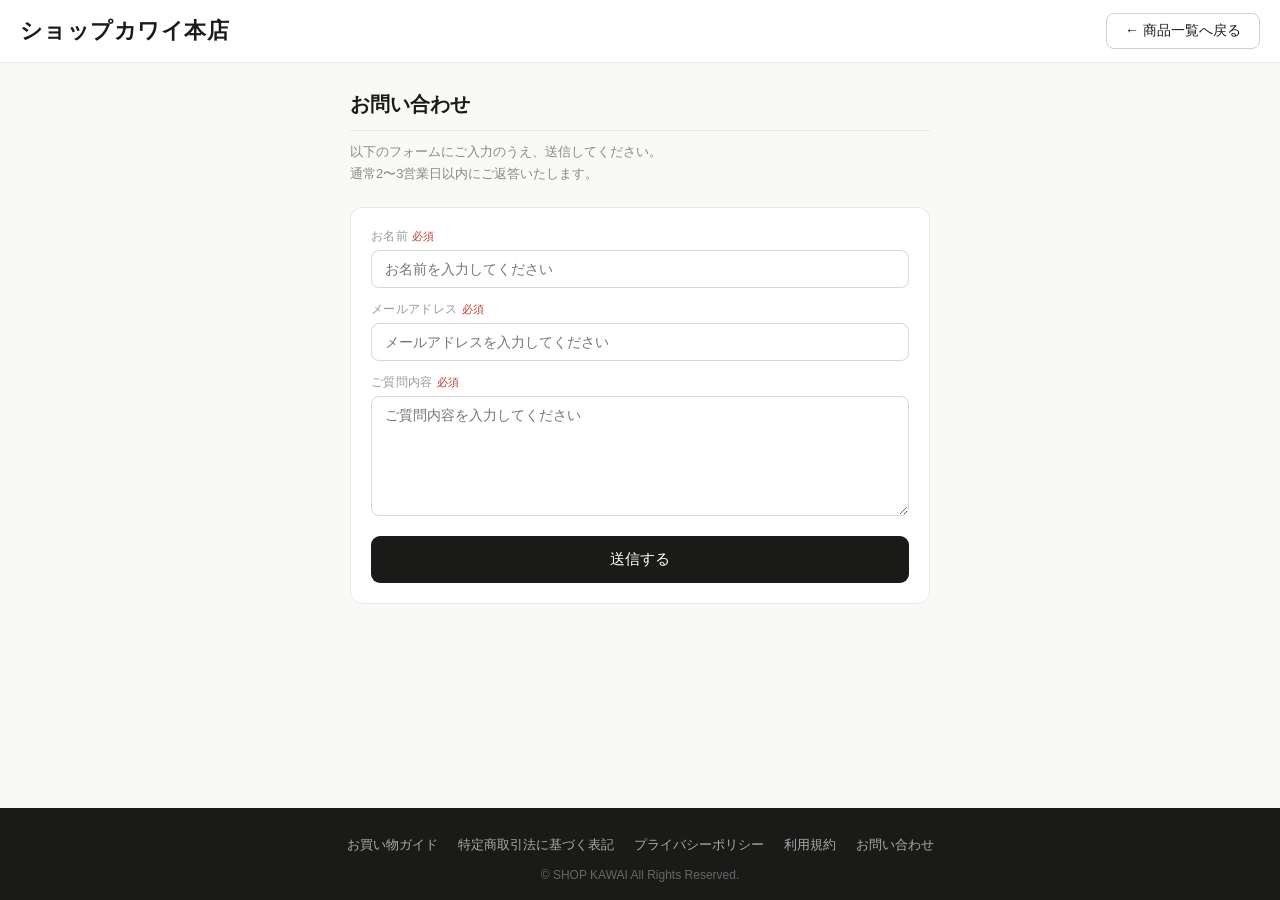
<file: contact.html>
<!DOCTYPE html>
<html lang="ja">
<head>
<meta charset="UTF-8">
<meta name="viewport" content="width=device-width, initial-scale=1.0">
<title>お問い合わせ - ショップカワイ本店</title>
<link rel="stylesheet" href="common.css">
<style>
.contact-wrap{max-width:620px;margin:0 auto;padding:28px 20px 40px}
.contact-wrap h1{font-size:20px;font-weight:600;color:#1a1a18;margin-bottom:10px;padding-bottom:12px;border-bottom:1px solid #e8e8e4}
.contact-note{font-size:13px;color:#888;margin-bottom:22px;line-height:1.7}
.contact-form-card{background:#fff;border:1px solid #e8e8e4;border-radius:12px;padding:20px}
.form-group{margin-bottom:13px}
.form-label{font-size:12px;color:#999;margin-bottom:5px;display:block;font-weight:500;letter-spacing:.03em}
.required-mark{color:#c0392b;font-size:11px;margin-left:4px}
.form-input,.form-textarea{width:100%;padding:10px 13px;border:1px solid #d8d8d4;border-radius:8px;font-size:14px;color:#1a1a18;background:#fff;outline:none;font-family:inherit}
.form-input:focus,.form-textarea:focus{border-color:#888}
.form-textarea{resize:vertical;min-height:120px}
.submit-btn{width:100%;padding:14px;background:#1a1a18;color:#fff;border:none;border-radius:9px;font-size:15px;font-weight:500;cursor:pointer;margin-top:4px}
.submit-btn:hover{opacity:.85}
.submit-btn:disabled{opacity:.5;cursor:not-allowed}
.contact-sent{text-align:center;padding:40px 20px;background:#fff;border:1px solid #e8e8e4;border-radius:12px}
.contact-sent-icon{font-size:36px;margin-bottom:12px;color:#1a1a18}
.contact-sent-title{font-size:17px;font-weight:600;margin-bottom:8px;color:#1a1a18}
.contact-sent-text{font-size:14px;color:#888;line-height:1.7}
.not-ready{color:#bbb;text-align:center;padding:30px;font-size:13px}
</style>
</head>
<body>
<header class="site-header">
  <a href="index.html" class="site-logo">ショップカワイ本店</a>
  <a href="index.html" class="cart-btn">← 商品一覧へ戻る</a>
</header>
<main>
  <div class="contact-wrap">
    <h1>お問い合わせ</h1>
    <p class="contact-note">以下のフォームにご入力のうえ、送信してください。<br>通常2〜3営業日以内にご返答いたします。</p>
    <div class="contact-form-card" id="contact-area"></div>
  </div>
</main>
<footer class="site-footer">
  <div class="footer-links">
    <a href="guide.html" class="footer-link">お買い物ガイド</a>
    <a href="legal.html" class="footer-link">特定商取引法に基づく表記</a>
    <a href="privacy.html" class="footer-link">プライバシーポリシー</a>
    <a href="terms.html" class="footer-link">利用規約</a>
    <a href="contact.html" class="footer-link">お問い合わせ</a>
  </div>
  <div class="footer-copy">© SHOP KAWAI All Rights Reserved.</div>
</footer>
<script>
// localStorage から直接読み込む（shared.js 不要）
function loadJSON(key, fallback) {
  try { const d = localStorage.getItem(key); return d ? JSON.parse(d) : fallback; }
  catch(e) { return fallback; }
}

const DEFAULT_FIELDS = [
  {id:1, label:'お名前',       type:'text',     required:true},
  {id:2, label:'メールアドレス', type:'email',    required:true},
  {id:3, label:'ご質問内容',    type:'textarea', required:true},
];

const fields  = loadJSON('skContactFields', DEFAULT_FIELDS);
const GAS_URL = loadJSON('skContactEmail',  '');
const intro   = loadJSON('skContactIntro',  '以下のフォームにご入力のうえ、送信してください。\n通常2〜3営業日以内にご返答いたします。');
const area    = document.getElementById('contact-area');

// フォーム上部メッセージを表示
const noteEl = document.querySelector('.contact-note');
if (noteEl) noteEl.innerHTML = intro.replace(/\n/g, '<br>');

function buildForm() {
  if (!fields.length) {
    area.innerHTML = '<div class="not-ready">お問い合わせフォームは現在準備中です。</div>';
    return;
  }
  area.innerHTML =
    fields.map(f => {
      const reqMark = f.required ? '<span class="required-mark">必須</span>' : '';
      const inp = f.type === 'textarea'
        ? `<textarea class="form-textarea" id="cf-${f.id}" placeholder="${f.label}を入力してください"></textarea>`
        : `<input class="form-input" type="${f.type}" id="cf-${f.id}" placeholder="${f.label}を入力してください">`;
      return `<div class="form-group"><label class="form-label" for="cf-${f.id}">${f.label}${reqMark}</label>${inp}</div>`;
    }).join('') +
    `<button class="submit-btn" id="submit-btn" onclick="submitContact()">送信する</button>`;
}

function submitContact() {
  // 必須チェック
  let valid = true;
  fields.forEach(f => {
    if (f.required) {
      const el = document.getElementById('cf-' + f.id);
      if (el && !el.value.trim()) { valid = false; el.focus(); }
    }
  });
  if (!valid) { alert('必須項目をすべて入力してください'); return; }

  if (!GAS_URL) {
    alert('送信先が設定されていません。\n管理画面の「お問い合わせ設定」でGASのURLを設定してください。');
    return;
  }

  // 入力内容を収集
  const formFields = {};
  let emailVal = '';
  fields.forEach(f => {
    const el = document.getElementById('cf-' + f.id);
    if (el) {
      formFields[f.label] = el.value.trim();
      if (f.type === 'email') emailVal = el.value.trim();
    }
  });

  const btn = document.getElementById('submit-btn');
  btn.disabled = true;
  btn.textContent = '送信中...';

  fetch(GAS_URL, {
    method:  'POST',
    mode:    'no-cors',
    headers: { 'Content-Type': 'application/json' },
    body:    JSON.stringify({ type: 'contact', fields: formFields, email: emailVal }),
  })
  .then(() => {
    const msg = loadJSON('skContactSentMessage', {
      title: 'お問い合わせを受け付けました',
      body:  'ご連絡いただきありがとうございます。\n2〜3営業日以内にご返答いたします。',
    });
    const bodyHtml = msg.body.replace(/\n/g, '<br>');
    area.innerHTML =
      '<div class="contact-sent">' +
      '<div class="contact-sent-icon">✓</div>' +
      '<div class="contact-sent-title">' + msg.title + '</div>' +
      '<div class="contact-sent-text">' + bodyHtml + '</div>' +
      '</div>';
  })
  .catch(() => {
    alert('通信エラーが発生しました。時間をおいて再度お試しください。');
    btn.disabled = false;
    btn.textContent = '送信する';
  });
}

buildForm();
</script>
</body>
</html>
</file>
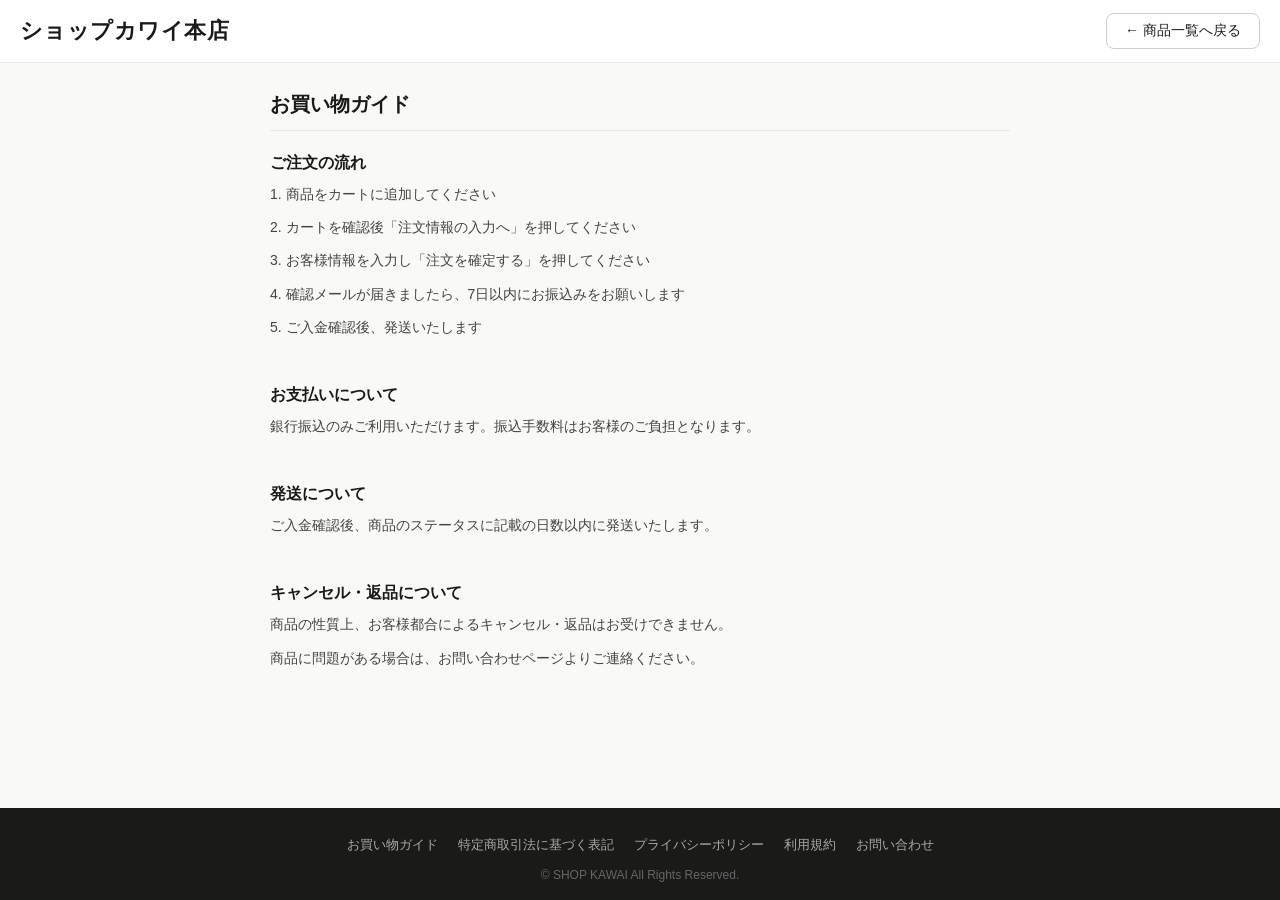
<file: guide.html>
<!DOCTYPE html>
<html lang="ja">
<head>
<meta charset="UTF-8">
<meta name="viewport" content="width=device-width, initial-scale=1.0">
<title>お買い物ガイド - ショップカワイ本店</title>
<link rel="stylesheet" href="common.css">
</head>
<body>
<header class="site-header">
  <a href="index.html" class="site-logo">ショップカワイ本店</a>
  <a href="index.html" class="cart-btn">← 商品一覧へ戻る</a>
</header>
<main>
  <div class="sub-page-wrap">
    <h1>お買い物ガイド</h1>
    <div id="guide-content"></div>
  </div>
</main>
<footer class="site-footer">
  <div class="footer-links">
    <a href="guide.html" class="footer-link">お買い物ガイド</a>
    <a href="legal.html" class="footer-link">特定商取引法に基づく表記</a>
    <a href="privacy.html" class="footer-link">プライバシーポリシー</a>
    <a href="terms.html" class="footer-link">利用規約</a>
    <a href="contact.html" class="footer-link">お問い合わせ</a>
  </div>
  <div class="footer-copy">© SHOP KAWAI All Rights Reserved.</div>
</footer>
<script src="shared.js"></script>
<script>
  document.getElementById('guide-content').innerHTML = SK.mdToHtml(SK.loadGuide());
</script>
</body>
</html>
</file>
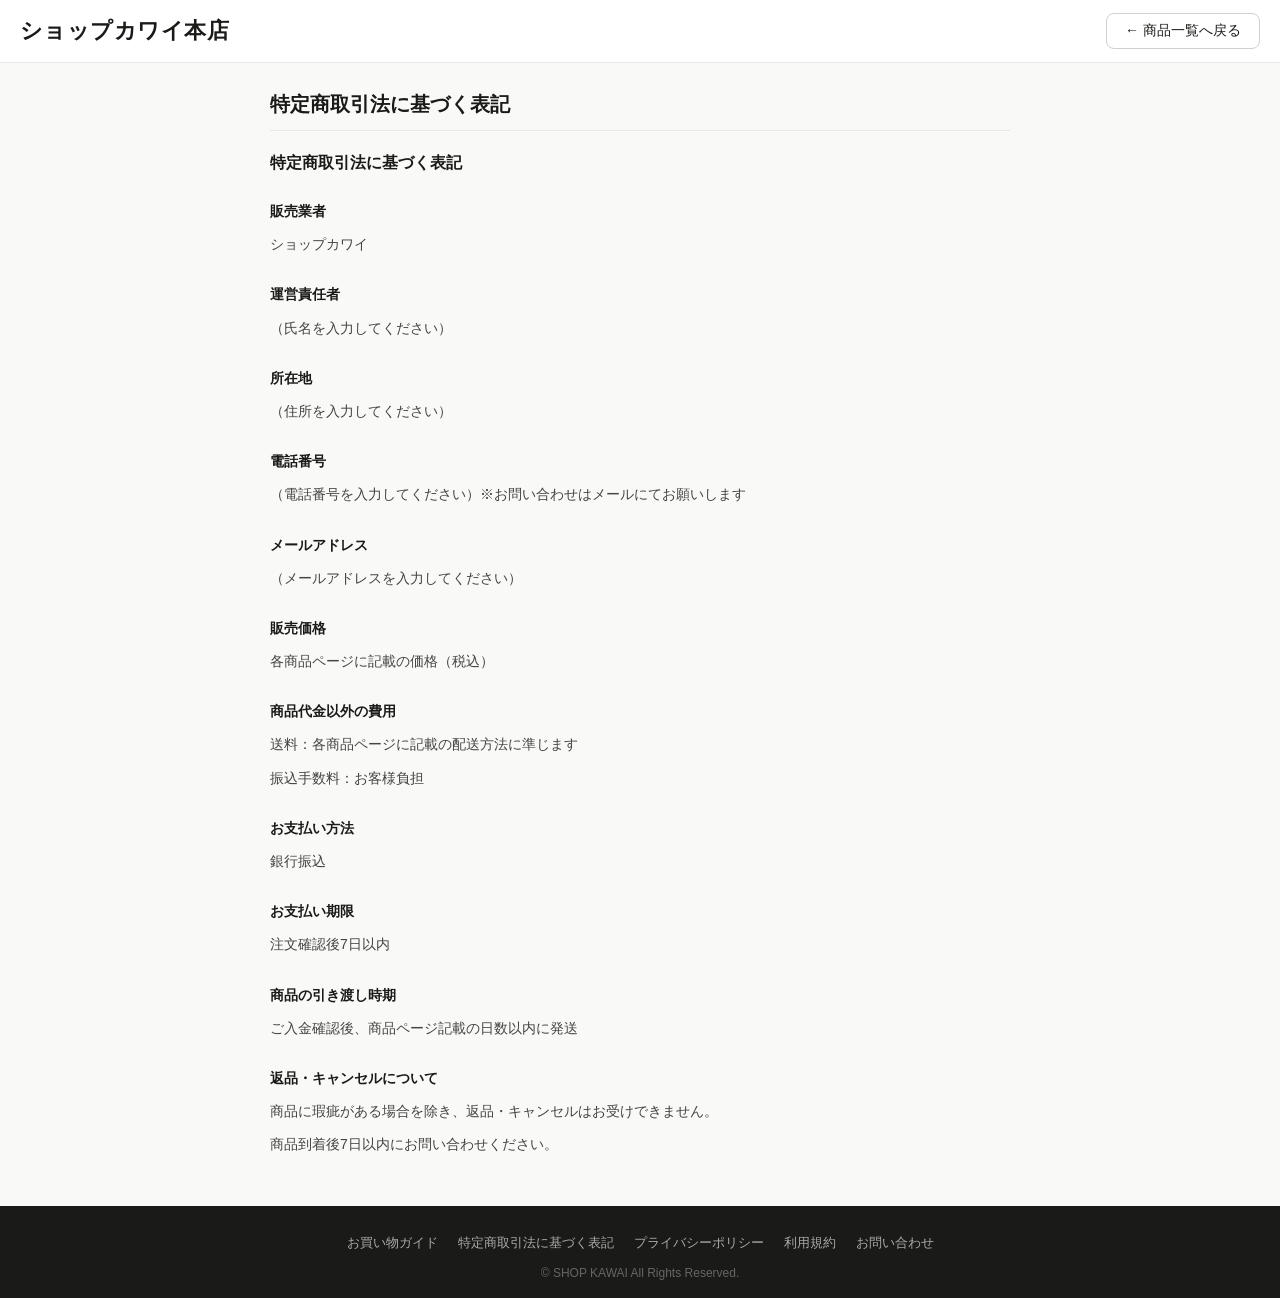
<file: legal.html>
<!DOCTYPE html>
<html lang="ja">
<head>
<meta charset="UTF-8">
<meta name="viewport" content="width=device-width, initial-scale=1.0">
<title>特定商取引法に基づく表記 - ショップカワイ本店</title>
<link rel="stylesheet" href="common.css">
</head>
<body>
<header class="site-header">
  <a href="index.html" class="site-logo">ショップカワイ本店</a>
  <a href="index.html" class="cart-btn">← 商品一覧へ戻る</a>
</header>
<main>
  <div class="sub-page-wrap">
    <h1>特定商取引法に基づく表記</h1>
    <div id="legal-content"></div>
  </div>
</main>
<footer class="site-footer">
  <div class="footer-links">
    <a href="guide.html" class="footer-link">お買い物ガイド</a>
    <a href="legal.html" class="footer-link">特定商取引法に基づく表記</a>
    <a href="privacy.html" class="footer-link">プライバシーポリシー</a>
    <a href="terms.html" class="footer-link">利用規約</a>
    <a href="contact.html" class="footer-link">お問い合わせ</a>
  </div>
  <div class="footer-copy">© SHOP KAWAI All Rights Reserved.</div>
</footer>
<script src="shared.js"></script>
<script>
  document.getElementById('legal-content').innerHTML = SK.mdToHtml(SK.loadLegal());
</script>
</body>
</html>
</file>
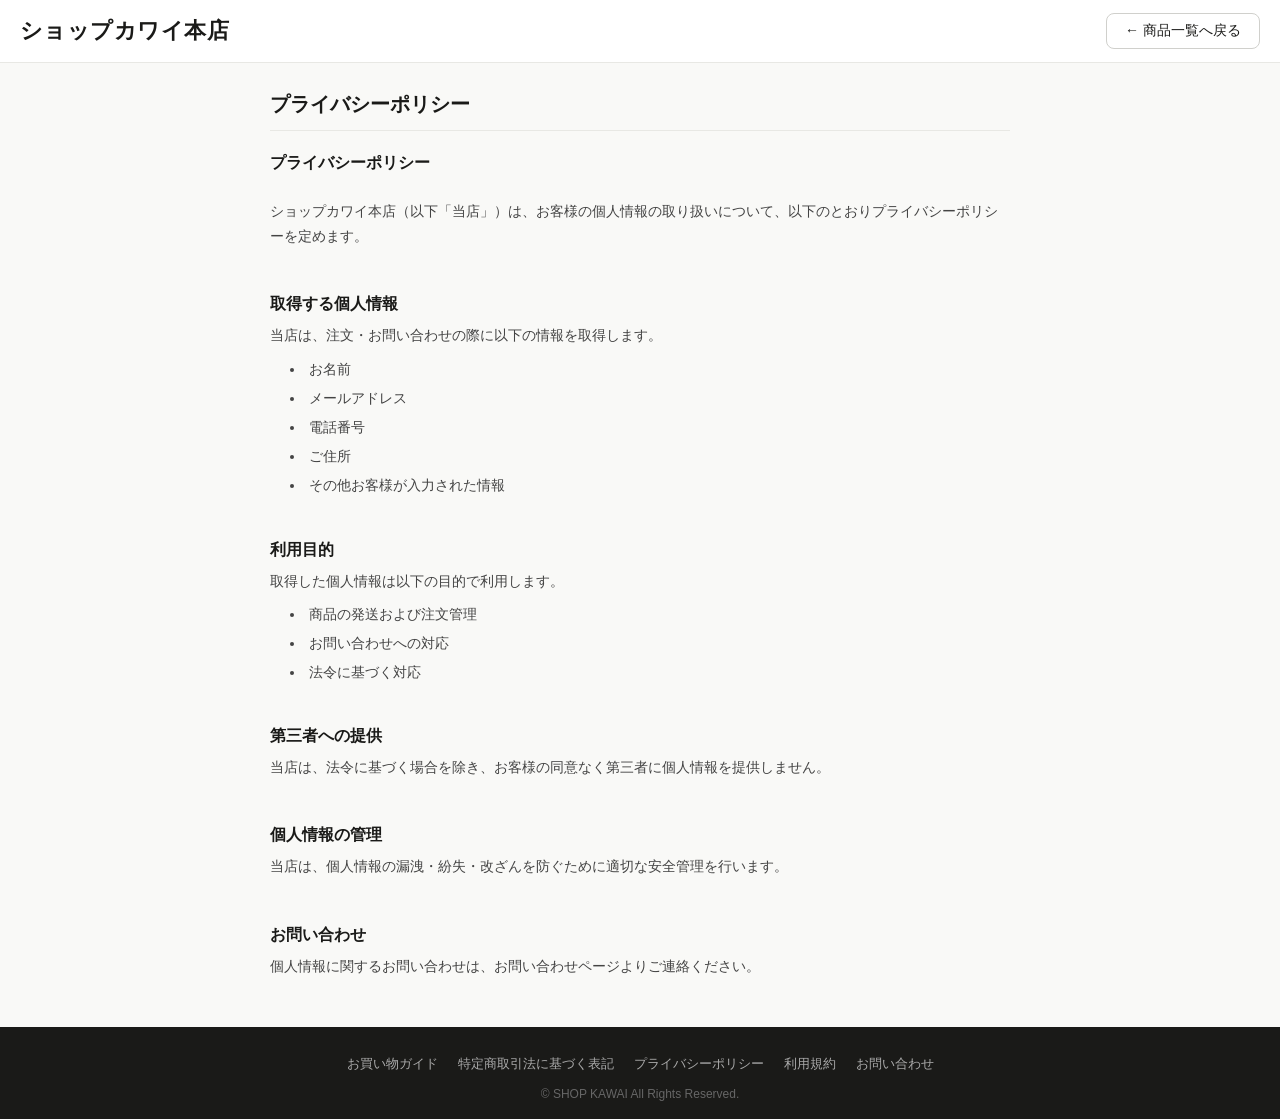
<file: privacy.html>
<!DOCTYPE html>
<html lang="ja">
<head>
<meta charset="UTF-8">
<meta name="viewport" content="width=device-width, initial-scale=1.0">
<title>プライバシーポリシー - ショップカワイ本店</title>
<link rel="stylesheet" href="common.css">
</head>
<body>
<header class="site-header">
  <a href="index.html" class="site-logo">ショップカワイ本店</a>
  <a href="index.html" class="cart-btn">← 商品一覧へ戻る</a>
</header>
<main>
  <div class="sub-page-wrap">
    <h1>プライバシーポリシー</h1>
    <div id="privacy-content"></div>
  </div>
</main>
<footer class="site-footer">
  <div class="footer-links">
    <a href="guide.html" class="footer-link">お買い物ガイド</a>
    <a href="legal.html" class="footer-link">特定商取引法に基づく表記</a>
    <a href="privacy.html" class="footer-link">プライバシーポリシー</a>
    <a href="terms.html" class="footer-link">利用規約</a>
    <a href="contact.html" class="footer-link">お問い合わせ</a>
  </div>
  <div class="footer-copy">© SHOP KAWAI All Rights Reserved.</div>
</footer>
<script src="shared.js"></script>
<script>
  document.getElementById('privacy-content').innerHTML = SK.mdToHtml(SK.loadPrivacy());
</script>
</body>
</html>
</file>
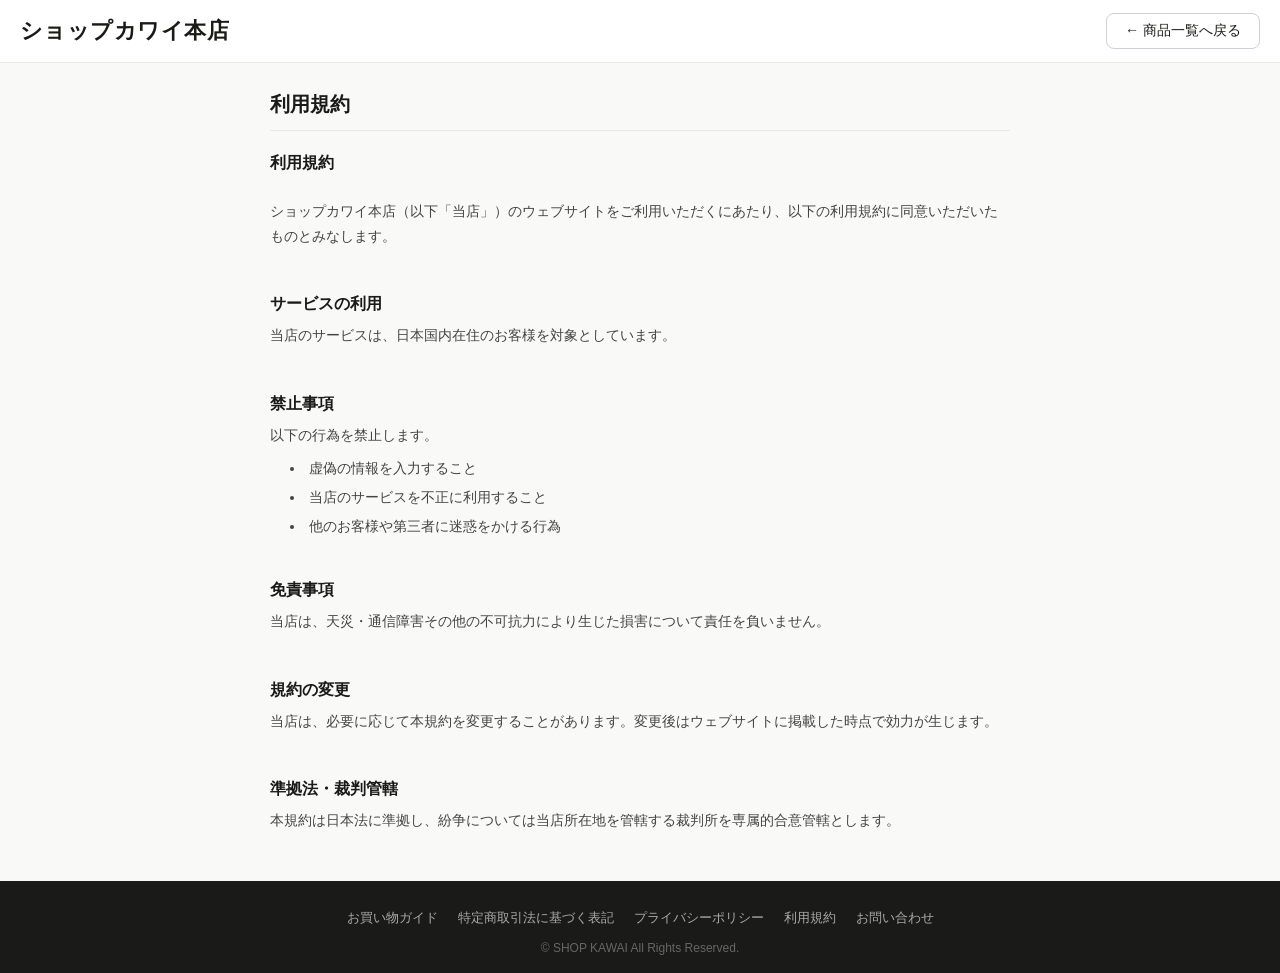
<file: terms.html>
<!DOCTYPE html>
<html lang="ja">
<head>
<meta charset="UTF-8">
<meta name="viewport" content="width=device-width, initial-scale=1.0">
<title>利用規約 - ショップカワイ本店</title>
<link rel="stylesheet" href="common.css">
</head>
<body>
<header class="site-header">
  <a href="index.html" class="site-logo">ショップカワイ本店</a>
  <a href="index.html" class="cart-btn">← 商品一覧へ戻る</a>
</header>
<main>
  <div class="sub-page-wrap">
    <h1>利用規約</h1>
    <div id="terms-content"></div>
  </div>
</main>
<footer class="site-footer">
  <div class="footer-links">
    <a href="guide.html" class="footer-link">お買い物ガイド</a>
    <a href="legal.html" class="footer-link">特定商取引法に基づく表記</a>
    <a href="privacy.html" class="footer-link">プライバシーポリシー</a>
    <a href="terms.html" class="footer-link">利用規約</a>
    <a href="contact.html" class="footer-link">お問い合わせ</a>
  </div>
  <div class="footer-copy">© SHOP KAWAI All Rights Reserved.</div>
</footer>
<script src="shared.js"></script>
<script>
  document.getElementById('terms-content').innerHTML = SK.mdToHtml(SK.loadTerms());
</script>
</body>
</html>
</file>
<file: common.css>
/* ========== common.css ========== */
*{box-sizing:border-box;margin:0;padding:0}
body{font-family:-apple-system,BlinkMacSystemFont,'Hiragino Sans','Hiragino Kaku Gothic ProN','Noto Sans JP',sans-serif;background:#f9f9f7;color:#1a1a18;font-size:15px;min-height:100vh;display:flex;flex-direction:column}
main{flex:1}

/* ボタン */
.btn{padding:7px 16px;border:1px solid #d0d0cc;border-radius:8px;font-size:13px;cursor:pointer;background:#fff;color:#1a1a18}
.btn:hover{background:#f3f3f0}
.btn.primary{background:#1a1a18;color:#fff;border-color:#1a1a18}
.btn.primary:hover{opacity:.85}
.btn.danger{color:#c0392b;border-color:#f5c0bb}
.btn.danger:hover{background:#fdf0ee}
.btn.sm{padding:5px 11px;font-size:12px}

/* バッジ */
.status-badge{font-size:11px;padding:2px 8px;border-radius:10px;white-space:nowrap;display:inline-block;line-height:1.5}
.cat-badge{font-size:11px;padding:2px 7px;border-radius:10px;background:#f0f0ec;color:#666;margin-right:4px}
.cond-badge{font-size:11px;padding:2px 7px;border-radius:10px;background:#f0f0ec;color:#666;margin-right:4px}
.s-in1{background:#e1f5ee;color:#085041}
.s-in2{background:#d4f0e6;color:#0f6e56}
.s-rsv{background:#e6f1fb;color:#0c447c}
.s-ord1{background:#faeeda;color:#633806}
.s-ord2{background:#f5e4c8;color:#854f0b}
.s-noin{background:#f0f0ec;color:#999}
.s-end{background:#fdecea;color:#c0392b}
.s-hid{background:#f0f0ec;color:#999;font-style:italic}

/* サイトヘッダー（客向け） */
.site-header{background:#fff;border-bottom:1px solid #e8e8e4;padding:13px 20px;display:flex;align-items:center;justify-content:space-between;position:sticky;top:0;z-index:200}
.site-logo{font-size:22px;font-weight:600;letter-spacing:.02em;color:#1a1a18;text-decoration:none}
.cart-btn{background:#fff;border:1px solid #d0d0cc;border-radius:8px;padding:8px 18px;font-size:14px;cursor:pointer;color:#1a1a18;display:flex;align-items:center;gap:6px;text-decoration:none}
.cart-btn:hover{background:#f3f3f0}
.cart-badge{background:#e24b4a;color:#fff;border-radius:50%;width:20px;height:20px;font-size:11px;display:inline-flex;align-items:center;justify-content:center;font-weight:600}

/* フッター */
.site-footer{background:#1a1a18;color:#aaa;padding:28px 20px 18px;margin-top:auto}
.footer-links{display:flex;flex-wrap:wrap;gap:8px 20px;margin-bottom:14px;justify-content:center}
.footer-link{color:#aaa;text-decoration:none;font-size:13px}
.footer-link:hover{color:#fff}
.footer-copy{text-align:center;font-size:12px;color:#666}

/* サブページ共通コンテンツ */
.sub-page-wrap{max-width:780px;margin:0 auto;padding:28px 20px 40px}
.sub-page-wrap h1{font-size:20px;font-weight:600;margin-bottom:22px;padding-bottom:12px;border-bottom:1px solid #e8e8e4}
.sub-page-wrap h2{font-size:16px;font-weight:600;margin:20px 0 8px;color:#1a1a18}
.sub-page-wrap p{font-size:14px;line-height:1.8;color:#444;margin-bottom:8px}
.sub-page-wrap li{font-size:14px;line-height:1.8;color:#444;margin-left:20px;margin-bottom:4px}
.sub-page-wrap strong{font-weight:600;color:#1a1a18}
.sub-page-wrap br{display:block;margin:6px 0}

/* フォーム共通 */
.form-group{margin-bottom:13px}
.form-label{font-size:12px;color:#999;margin-bottom:5px;display:block;font-weight:500;letter-spacing:.03em}
.form-input,.form-select,.form-textarea{width:100%;padding:10px 13px;border:1px solid #d8d8d4;border-radius:8px;font-size:14px;color:#1a1a18;background:#fff;outline:none;font-family:inherit}
.form-input:focus,.form-select:focus,.form-textarea:focus{border-color:#888}
.form-textarea{resize:vertical;min-height:120px}
.form-row{display:grid;grid-template-columns:1fr 1fr;gap:10px}
.submit-btn{width:100%;padding:14px;background:#1a1a18;color:#fff;border:none;border-radius:9px;font-size:15px;font-weight:500;cursor:pointer;margin-top:4px}
.submit-btn:hover{opacity:.85}

/* モーダル */
.modal-overlay{display:none;position:fixed;inset:0;background:rgba(0,0,0,.45);z-index:300;align-items:flex-start;justify-content:center;padding:40px 16px;overflow-y:auto}
.modal-overlay.open{display:flex}
.modal{background:#fff;border-radius:14px;border:1px solid #e8e8e4;width:100%;max-width:580px;overflow:hidden}
.modal-lg{max-width:680px}
.modal-header{padding:15px 18px;border-bottom:1px solid #e8e8e4;display:flex;align-items:center;justify-content:space-between}
.modal-title{font-size:15px;font-weight:600;color:#1a1a18}
.modal-close{background:transparent;border:none;font-size:21px;cursor:pointer;color:#ccc;line-height:1}
.modal-close:hover{color:#999}
.modal-body{padding:18px;display:grid;grid-template-columns:1fr 1fr;gap:13px}
.modal-body .full{grid-column:1/-1}
.modal-label{font-size:12px;color:#999;margin-bottom:5px;display:block;font-weight:500}
.modal-input,.modal-select,.modal-textarea{width:100%;padding:9px 11px;border:1px solid #d8d8d4;border-radius:8px;font-size:14px;color:#1a1a18;background:#fff;font-family:inherit;outline:none}
.modal-input:focus,.modal-select:focus,.modal-textarea:focus{border-color:#888}
.modal-textarea{resize:vertical;min-height:200px}
.modal-footer{padding:13px 18px;border-top:1px solid #e8e8e4;display:flex;justify-content:flex-end;gap:8px}

/* ページネーション */
.pagination{padding:13px 20px;display:flex;align-items:center;gap:7px;border-top:1px solid #e8e8e4;flex-wrap:wrap;background:#fafaf8}
.page-btn{padding:6px 13px;border:1px solid #d8d8d4;border-radius:7px;font-size:13px;cursor:pointer;background:#fff;color:#1a1a18}
.page-btn:hover{background:#f3f3f0}
.page-btn.active{background:#1a1a18;color:#fff;border-color:#1a1a18}
.page-info{font-size:13px;color:#999;margin-left:auto}

/* レスポンシブ */
@media(max-width:600px){
  .form-row{grid-template-columns:1fr}
  .footer-links{justify-content:flex-start}
}
</file>
